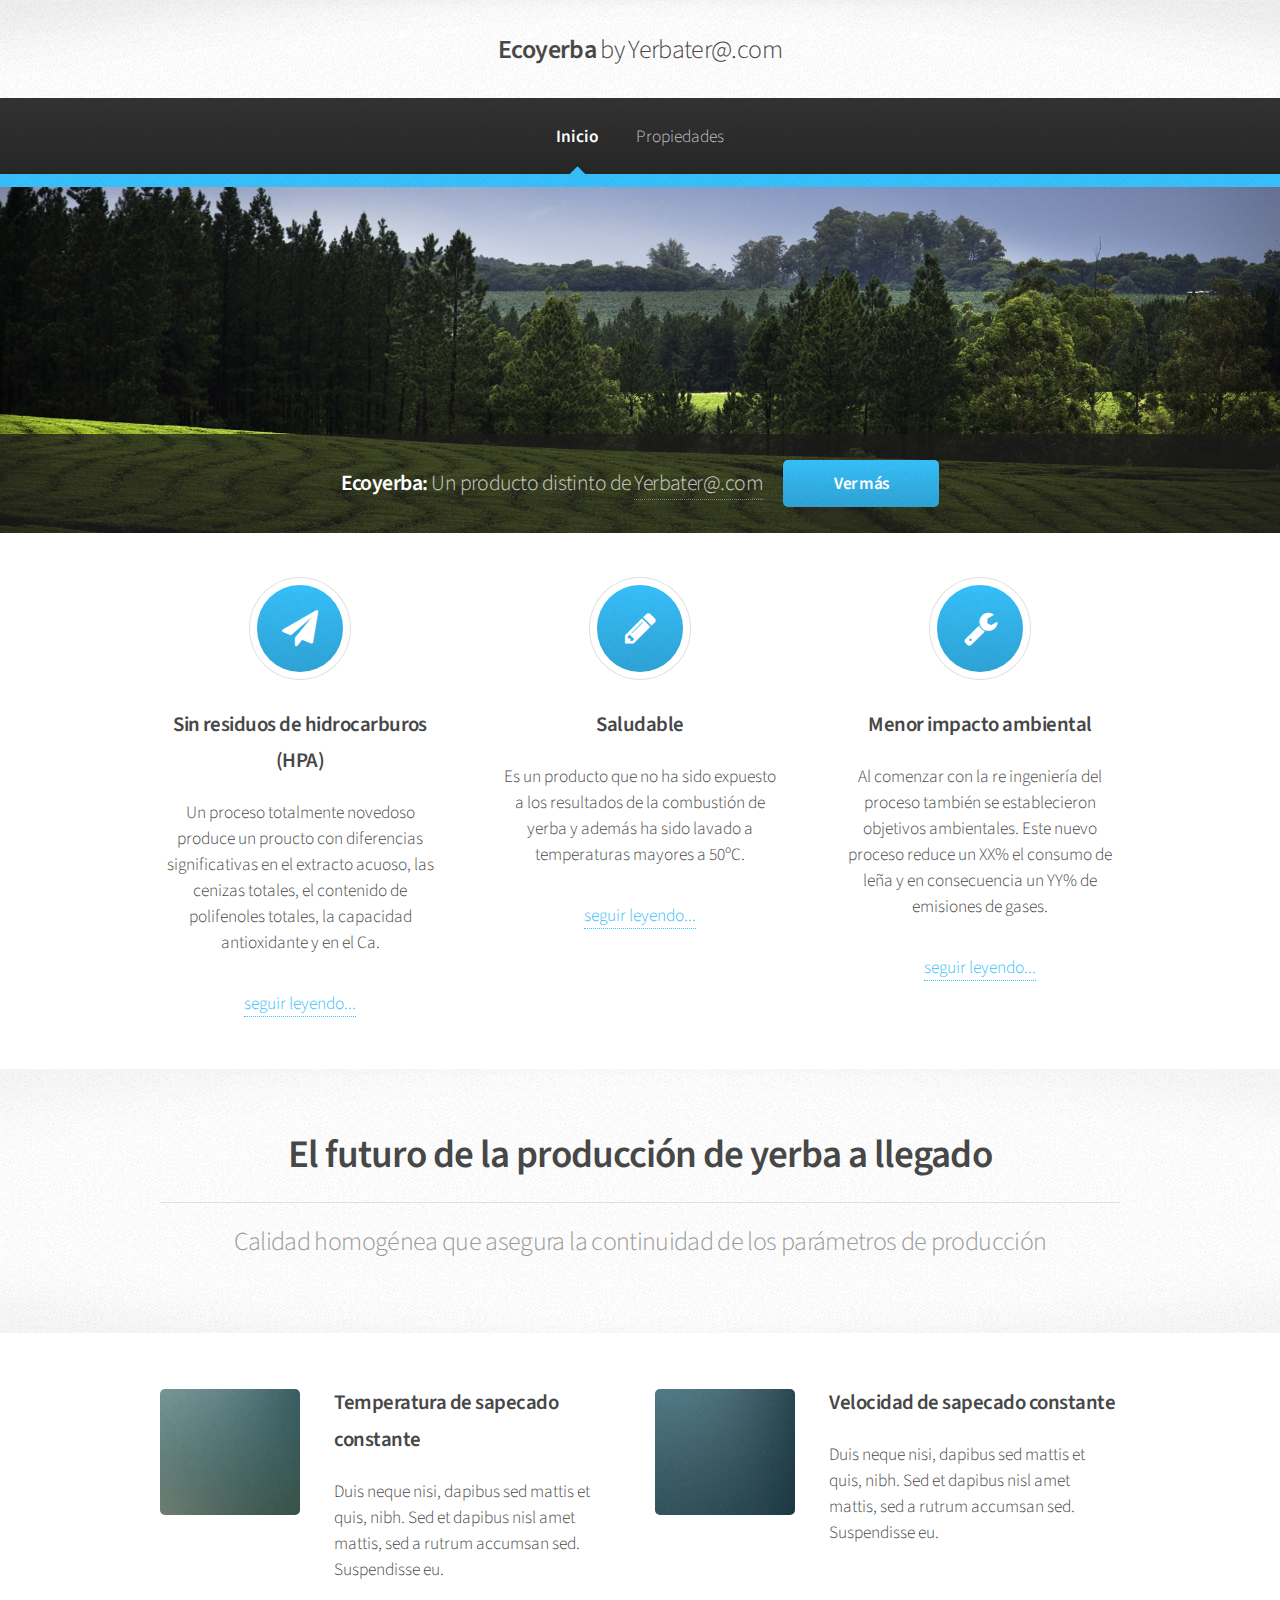
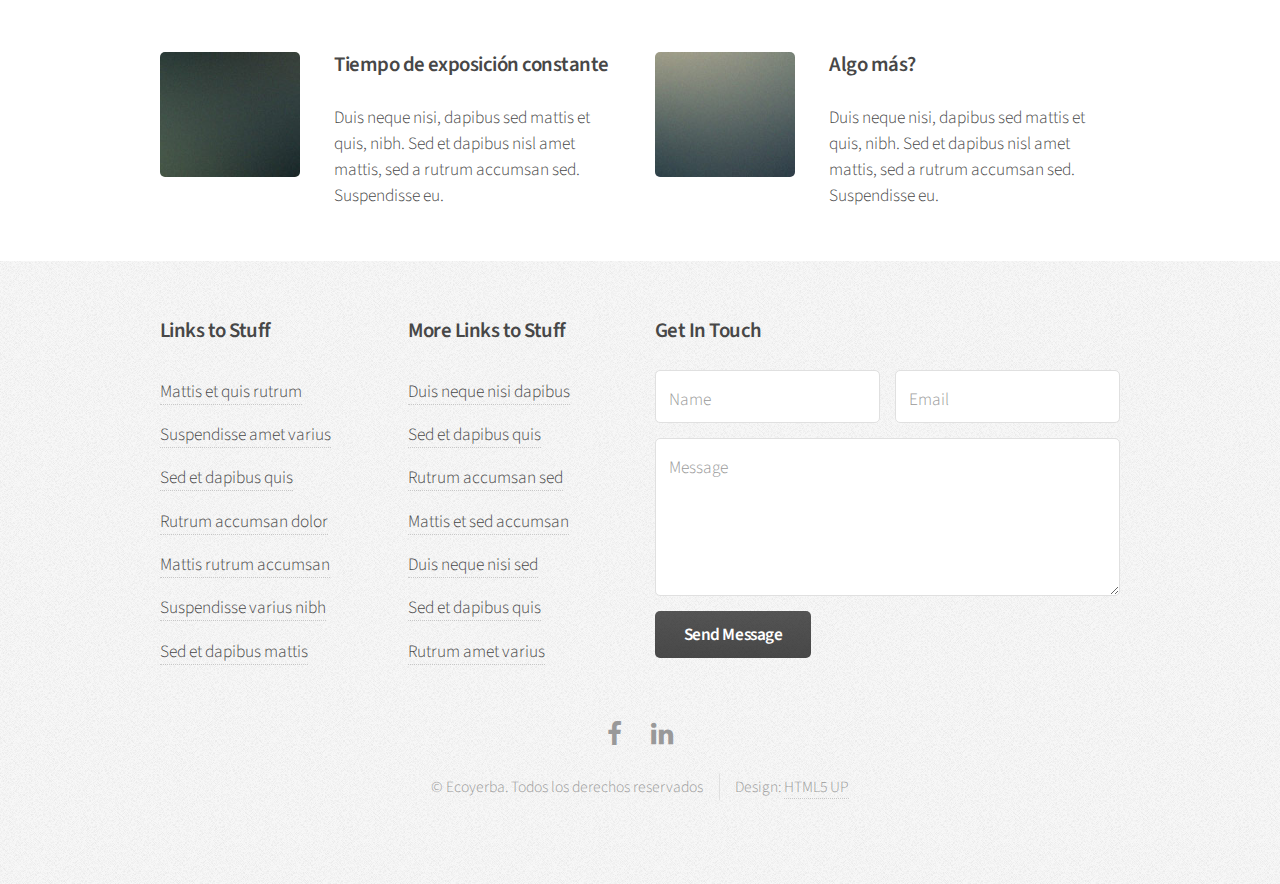
<file: index.html>
<!DOCTYPE HTML>
<!--
	Arcana by HTML5 UP
	html5up.net | @ajlkn
	Free for personal and commercial use under the CCA 3.0 license (html5up.net/license)
-->
<html>
	<head>
		<title>Ecoyerba</title>
		<meta charset="utf-8" />
		<meta name="viewport" content="width=device-width, initial-scale=1" />
		<!--[if lte IE 8]><script src="assets/js/ie/html5shiv.js"></script><![endif]-->
		<link rel="stylesheet" href="assets/css/main.css" />
		<!--[if lte IE 8]><link rel="stylesheet" href="assets/css/ie8.css" /><![endif]-->
		<!--[if lte IE 9]><link rel="stylesheet" href="assets/css/ie9.css" /><![endif]-->
	</head>
	<body>
		<div id="page-wrapper">

			<!-- Header -->
				<div id="header">

					<!-- Logo -->
						<h1><a href="index.html" id="logo">Ecoyerba <em>by Yerbater@.com</em></a></h1>

					<!-- Nav -->
						<nav id="nav">
							<ul>
								<li class="current"><a href="index.html">Inicio</a></li>
								<!--<li>
									<a href="#">Dropdown</a>
									<ul>
										<li><a href="#">Lorem dolor</a></li>
										<li><a href="#">Magna phasellus</a></li>
										<li><a href="#">Etiam sed tempus</a></li>
										<li>
											<a href="#">Submenu</a>
											<ul>
												<li><a href="#">Lorem dolor</a></li>
												<li><a href="#">Phasellus magna</a></li>
												<li><a href="#">Magna phasellus</a></li>
												<li><a href="#">Etiam nisl</a></li>
												<li><a href="#">Veroeros feugiat</a></li>
											</ul>
										</li>
										<li><a href="#">Veroeros feugiat</a></li>
									</ul>
								</li>
								<li><a href="left-sidebar.html">Left Sidebar</a></li>
								<li><a href="right-sidebar.html">Right Sidebar</a></li>
								<li><a href="two-sidebar.html">Two Sidebar</a></li>-->
								<li><a href="propiedades.html">Propiedades</a></li>
								
							</ul>
						</nav>

				</div>

			<!-- Banner -->
				<section id="banner">
					<header>
						<h2>Ecoyerba: <em>Un producto distinto de <a href="#">Yerbater@.com</a></em></h2>
						<a href="#" class="button">Ver más</a>
					</header>
				</section>

			<!-- Highlights -->
				<section class="wrapper style1">
					<div class="container">
						<div class="row 200%">
							<section class="4u 12u(narrower)">
								<div class="box highlight">
									<i class="icon major fa-paper-plane"></i>
									<h3>Sin residuos de hidrocarburos (HPA)</h3>
									<p>Un proceso totalmente novedoso produce un proucto con diferencias significativas en 
										el  extracto  acuoso,  las  cenizas  totales,  el  contenido  de  polifenoles  totales,  la  capacidad 
										antioxidante  y  en  el  Ca. </p>
									<p>
									<a href="propiedades.html#feature1">seguir leyendo...</a>
									</p>
								</div>
							</section>
							<section class="4u 12u(narrower)">
								<div class="box highlight">
									<i class="icon major fa-pencil"></i>
									<h3>Saludable</h3>
									<p>Es un producto que no ha sido expuesto a los resultados de la combustión de yerba y además ha sido lavado a temperaturas mayores a 50ºC.
									</p>
									<p>
									<a href="propiedades.html#feature2">seguir leyendo...</a>
									</p>
								</div>
							</section>
							<section class="4u 12u(narrower)">
								<div class="box highlight">
									<i class="icon major fa-wrench"></i>
									<h3>Menor impacto ambiental</h3>
									<p>Al comenzar con la re ingeniería del proceso también se establecieron objetivos ambientales. 
									Este nuevo proceso reduce un XX% el consumo de leña y en consecuencia un YY% de emisiones de gases.</p>
									<p>
									<a href="propiedades.html#feature3">seguir leyendo...</a>
									</p>
								</div>
							</section>
						</div>
					</div>
				</section>

			<!-- Gigantic Heading -->
				<section class="wrapper style2">
					<div class="container">
						<header class="major">
							<h2>El futuro de la producción de yerba a llegado</h2>
							<p>Calidad homogénea que asegura la continuidad  de los parámetros de producción</p>
						</header>
					</div>
				</section>

			<!-- Posts -->
				<section class="wrapper style1">
					<div class="container">
						<div class="row">
							<section class="6u 12u(narrower)">
								<div class="box post">
									<a href="#" class="image left"><img src="images/pic01.jpg" alt="" /></a>
									<div class="inner">
										<h3>Temperatura de sapecado constante</h3>
										<p>Duis neque nisi, dapibus sed mattis et quis, nibh. Sed et dapibus nisl amet mattis, sed a rutrum accumsan sed. Suspendisse eu.</p>
									</div>
								</div>
							</section>
							<section class="6u 12u(narrower)">
								<div class="box post">
									<a href="#" class="image left"><img src="images/pic02.jpg" alt="" /></a>
									<div class="inner">
										<h3>Velocidad de sapecado constante</h3>
										<p>Duis neque nisi, dapibus sed mattis et quis, nibh. Sed et dapibus nisl amet mattis, sed a rutrum accumsan sed. Suspendisse eu.</p>
									</div>
								</div>
							</section>
						</div>
						<div class="row">
							<section class="6u 12u(narrower)">
								<div class="box post">
									<a href="#" class="image left"><img src="images/pic03.jpg" alt="" /></a>
									<div class="inner">
										<h3>Tiempo de exposición constante</h3>
										<p>Duis neque nisi, dapibus sed mattis et quis, nibh. Sed et dapibus nisl amet mattis, sed a rutrum accumsan sed. Suspendisse eu.</p>
									</div>
								</div>
							</section>
							<section class="6u 12u(narrower)">
								<div class="box post">
									<a href="#" class="image left"><img src="images/pic04.jpg" alt="" /></a>
									<div class="inner">
										<h3>Algo más?</h3>
										<p>Duis neque nisi, dapibus sed mattis et quis, nibh. Sed et dapibus nisl amet mattis, sed a rutrum accumsan sed. Suspendisse eu.</p>
									</div>
								</div>
							</section>
						</div>
					</div>
				</section>

			<!-- CTA -->
				<!-- 
				<section id="cta" class="wrapper style3">
					<div class="container">
						<header>
							<h2>Are you ready to continue your quest?</h2>
							<a href="#" class="button">Insert Coin</a>
						</header>
					</div>
				</section>
				-->

			<!-- Footer -->
				<div id="footer">
					<div class="container">
						<div class="row">
							<section class="3u 6u(narrower) 12u$(mobilep)">
								<h3>Links to Stuff</h3>
								<ul class="links">
									<li><a href="#">Mattis et quis rutrum</a></li>
									<li><a href="#">Suspendisse amet varius</a></li>
									<li><a href="#">Sed et dapibus quis</a></li>
									<li><a href="#">Rutrum accumsan dolor</a></li>
									<li><a href="#">Mattis rutrum accumsan</a></li>
									<li><a href="#">Suspendisse varius nibh</a></li>
									<li><a href="#">Sed et dapibus mattis</a></li>
								</ul>
							</section>
							<section class="3u 6u$(narrower) 12u$(mobilep)">
								<h3>More Links to Stuff</h3>
								<ul class="links">
									<li><a href="#">Duis neque nisi dapibus</a></li>
									<li><a href="#">Sed et dapibus quis</a></li>
									<li><a href="#">Rutrum accumsan sed</a></li>
									<li><a href="#">Mattis et sed accumsan</a></li>
									<li><a href="#">Duis neque nisi sed</a></li>
									<li><a href="#">Sed et dapibus quis</a></li>
									<li><a href="#">Rutrum amet varius</a></li>
								</ul>
							</section>
							<section class="6u 12u(narrower)">
								<h3>Get In Touch</h3>
								<form>
									<div class="row 50%">
										<div class="6u 12u(mobilep)">
											<input type="text" name="name" id="name" placeholder="Name" />
										</div>
										<div class="6u 12u(mobilep)">
											<input type="email" name="email" id="email" placeholder="Email" />
										</div>
									</div>
									<div class="row 50%">
										<div class="12u">
											<textarea name="message" id="message" placeholder="Message" rows="5"></textarea>
										</div>
									</div>
									<div class="row 50%">
										<div class="12u">
											<ul class="actions">
												<li><input type="submit" class="button alt" value="Send Message" /></li>
											</ul>
										</div>
									</div>
								</form>
							</section>
						</div>
					</div>

					<!-- Icons -->
						<ul class="icons">
							<!--<li><a href="#" class="icon fa-twitter"><span class="label">Twitter</span></a></li>-->
							<li><a href="#" class="icon fa-facebook"><span class="label">Facebook</span></a></li>
							<!--<li><a href="#" class="icon fa-github"><span class="label">GitHub</span></a></li>-->
							<li><a href="#" class="icon fa-linkedin"><span class="label">LinkedIn</span></a></li>
							<!--<li><a href="#" class="icon fa-google-plus"><span class="label">Google+</span></a></li>-->
						</ul>

					<!-- Copyright -->
						<div class="copyright">
							<ul class="menu">
								<li>&copy; Ecoyerba. Todos los derechos reservados</li><li>Design: <a href="http://html5up.net">HTML5 UP</a></li>
							</ul>
						</div>

				</div>

		</div>

		<!-- Scripts -->
			<script src="assets/js/jquery.min.js"></script>
			<script src="assets/js/jquery.dropotron.min.js"></script>
			<script src="assets/js/skel.min.js"></script>
			<script src="assets/js/util.js"></script>
			<!--[if lte IE 8]><script src="assets/js/ie/respond.min.js"></script><![endif]-->
			<script src="assets/js/main.js"></script>

	</body>
</html>
</file>
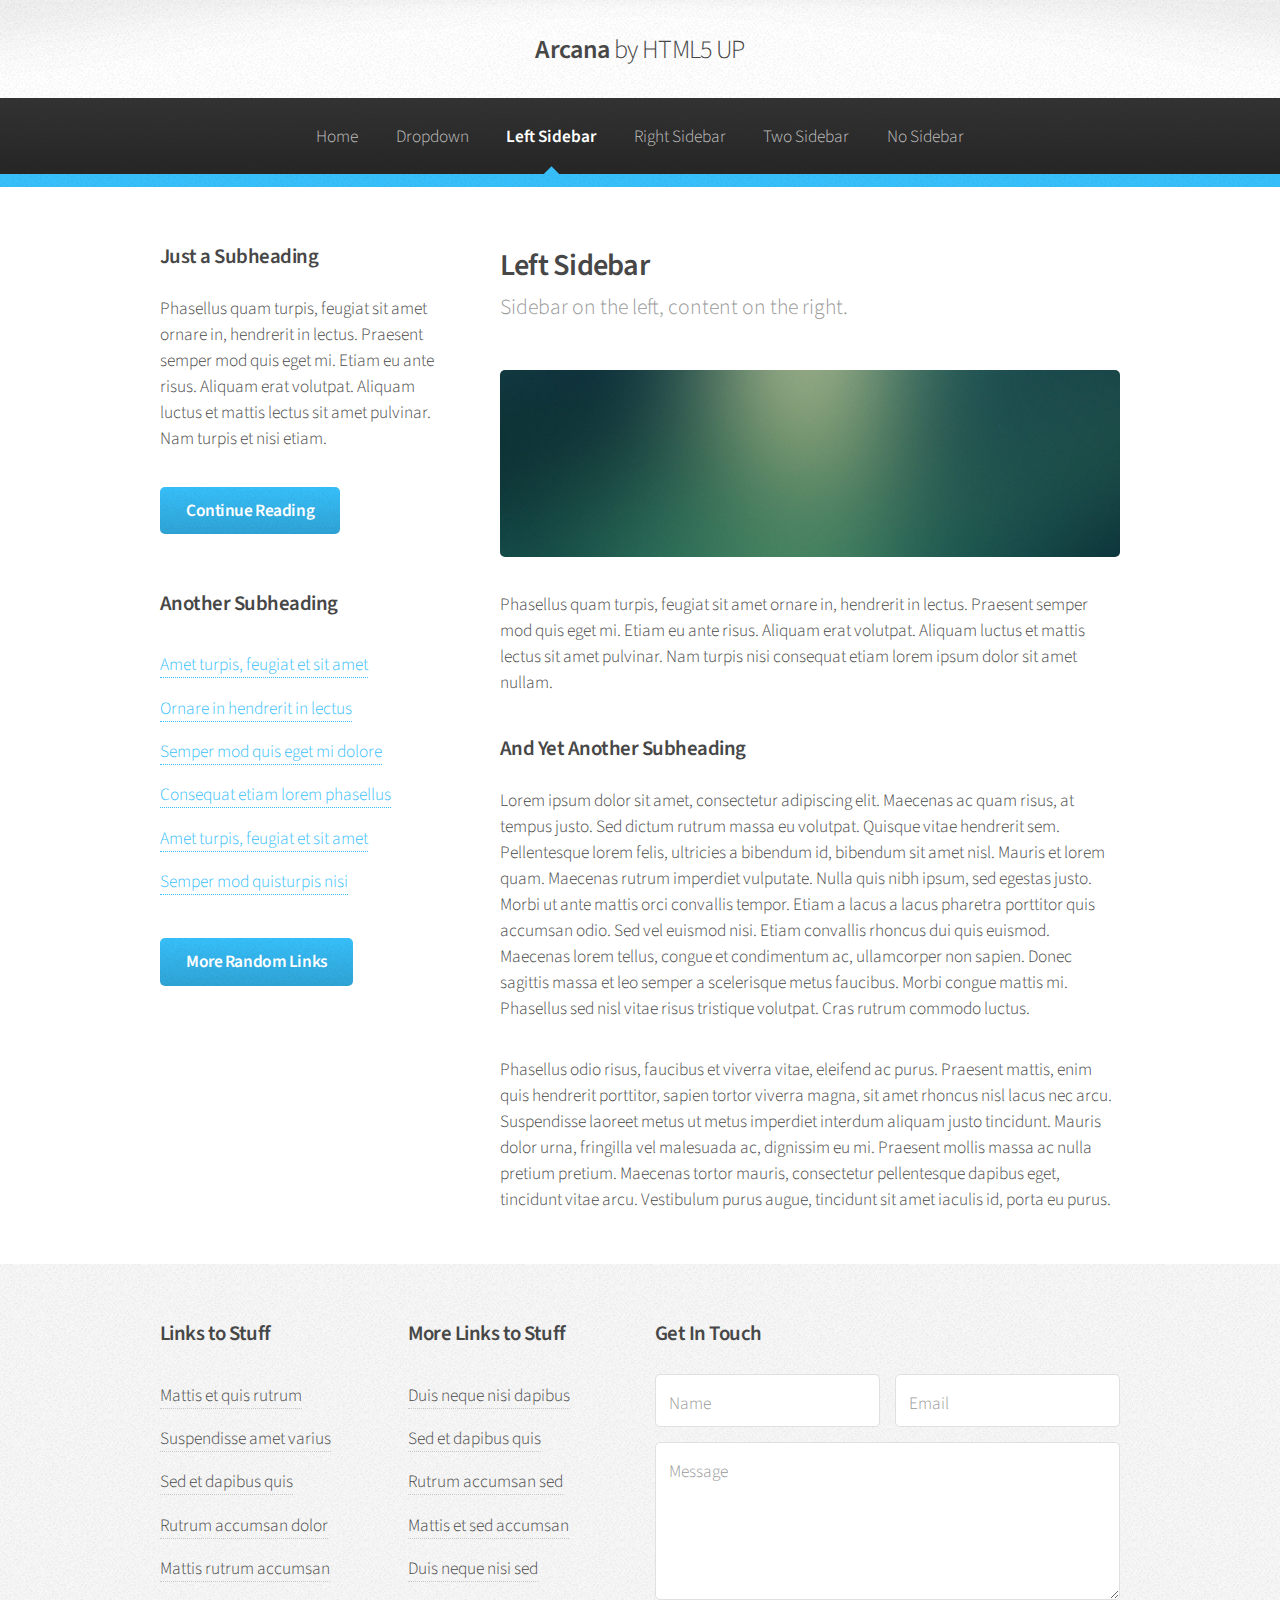
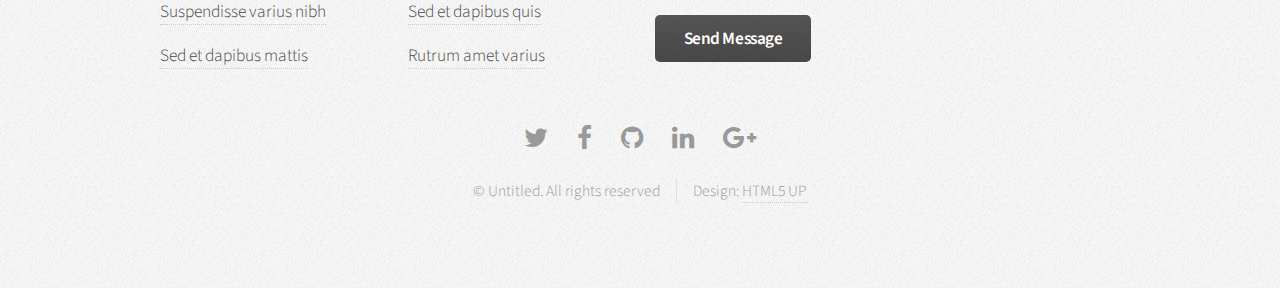
<file: left-sidebar.html>
<!DOCTYPE HTML>
<!--
	Arcana by HTML5 UP
	html5up.net | @ajlkn
	Free for personal and commercial use under the CCA 3.0 license (html5up.net/license)
-->
<html>
	<head>
		<title>Left Sidebar - Arcana by HTML5 UP</title>
		<meta charset="utf-8" />
		<meta name="viewport" content="width=device-width, initial-scale=1" />
		<!--[if lte IE 8]><script src="assets/js/ie/html5shiv.js"></script><![endif]-->
		<link rel="stylesheet" href="assets/css/main.css" />
		<!--[if lte IE 8]><link rel="stylesheet" href="assets/css/ie8.css" /><![endif]-->
		<!--[if lte IE 9]><link rel="stylesheet" href="assets/css/ie9.css" /><![endif]-->
	</head>
	<body>
		<div id="page-wrapper">

			<!-- Header -->
				<div id="header">

					<!-- Logo -->
						<h1><a href="index.html" id="logo">Arcana <em>by HTML5 UP</em></a></h1>

					<!-- Nav -->
						<nav id="nav">
							<ul>
								<li><a href="index.html">Home</a></li>
								<li>
									<a href="#">Dropdown</a>
									<ul>
										<li><a href="#">Lorem dolor</a></li>
										<li><a href="#">Magna phasellus</a></li>
										<li><a href="#">Etiam sed tempus</a></li>
										<li>
											<a href="#">Submenu</a>
											<ul>
												<li><a href="#">Lorem dolor</a></li>
												<li><a href="#">Phasellus magna</a></li>
												<li><a href="#">Magna phasellus</a></li>
												<li><a href="#">Etiam nisl</a></li>
												<li><a href="#">Veroeros feugiat</a></li>
											</ul>
										</li>
										<li><a href="#">Veroeros feugiat</a></li>
									</ul>
								</li>
								<li class="current"><a href="left-sidebar.html">Left Sidebar</a></li>
								<li><a href="right-sidebar.html">Right Sidebar</a></li>
								<li><a href="two-sidebar.html">Two Sidebar</a></li>
								<li><a href="no-sidebar.html">No Sidebar</a></li>
							</ul>
						</nav>

				</div>

			<!-- Main -->
				<section class="wrapper style1">
					<div class="container">
						<div class="row 200%">
							<div class="4u 12u(narrower)">
								<div id="sidebar">

									<!-- Sidebar -->

										<section>
											<h3>Just a Subheading</h3>
											<p>Phasellus quam turpis, feugiat sit amet ornare in, hendrerit in lectus.
											Praesent semper mod quis eget mi. Etiam eu ante risus. Aliquam erat volutpat.
											Aliquam luctus et mattis lectus sit amet pulvinar. Nam turpis et nisi etiam.</p>
											<footer>
												<a href="#" class="button">Continue Reading</a>
											</footer>
										</section>

										<section>
											<h3>Another Subheading</h3>
											<ul class="links">
												<li><a href="#">Amet turpis, feugiat et sit amet</a></li>
												<li><a href="#">Ornare in hendrerit in lectus</a></li>
												<li><a href="#">Semper mod quis eget mi dolore</a></li>
												<li><a href="#">Consequat etiam lorem phasellus</a></li>
												<li><a href="#">Amet turpis, feugiat et sit amet</a></li>
												<li><a href="#">Semper mod quisturpis nisi</a></li>
											</ul>
											<footer>
												<a href="#" class="button">More Random Links</a>
											</footer>
										</section>

								</div>
							</div>
							<div class="8u  12u(narrower) important(narrower)">
								<div id="content">

									<!-- Content -->

										<article>
											<header>
												<h2>Left Sidebar</h2>
												<p>Sidebar on the left, content on the right.</p>
											</header>

											<span class="image featured"><img src="images/banner.jpg" alt="" /></span>

											<p>Phasellus quam turpis, feugiat sit amet ornare in, hendrerit in lectus.
											Praesent semper mod quis eget mi. Etiam eu ante risus. Aliquam erat volutpat.
											Aliquam luctus et mattis lectus sit amet pulvinar. Nam turpis nisi
											consequat etiam lorem ipsum dolor sit amet nullam.</p>

											<h3>And Yet Another Subheading</h3>
											<p>Lorem ipsum dolor sit amet, consectetur adipiscing elit. Maecenas ac quam risus, at tempus
											justo. Sed dictum rutrum massa eu volutpat. Quisque vitae hendrerit sem. Pellentesque lorem felis,
											ultricies a bibendum id, bibendum sit amet nisl. Mauris et lorem quam. Maecenas rutrum imperdiet
											vulputate. Nulla quis nibh ipsum, sed egestas justo. Morbi ut ante mattis orci convallis tempor.
											Etiam a lacus a lacus pharetra porttitor quis accumsan odio. Sed vel euismod nisi. Etiam convallis
											rhoncus dui quis euismod. Maecenas lorem tellus, congue et condimentum ac, ullamcorper non sapien.
											Donec sagittis massa et leo semper a scelerisque metus faucibus. Morbi congue mattis mi.
											Phasellus sed nisl vitae risus tristique volutpat. Cras rutrum commodo luctus.</p>

											<p>Phasellus odio risus, faucibus et viverra vitae, eleifend ac purus. Praesent mattis, enim
											quis hendrerit porttitor, sapien tortor viverra magna, sit amet rhoncus nisl lacus nec arcu.
											Suspendisse laoreet metus ut metus imperdiet interdum aliquam justo tincidunt. Mauris dolor urna,
											fringilla vel malesuada ac, dignissim eu mi. Praesent mollis massa ac nulla pretium pretium.
											Maecenas tortor mauris, consectetur pellentesque dapibus eget, tincidunt vitae arcu.
											Vestibulum purus augue, tincidunt sit amet iaculis id, porta eu purus.</p>
										</article>

								</div>
							</div>
						</div>
					</div>
				</section>

			<!-- Footer -->
				<div id="footer">
					<div class="container">
						<div class="row">
							<section class="3u 6u(narrower) 12u$(mobilep)">
								<h3>Links to Stuff</h3>
								<ul class="links">
									<li><a href="#">Mattis et quis rutrum</a></li>
									<li><a href="#">Suspendisse amet varius</a></li>
									<li><a href="#">Sed et dapibus quis</a></li>
									<li><a href="#">Rutrum accumsan dolor</a></li>
									<li><a href="#">Mattis rutrum accumsan</a></li>
									<li><a href="#">Suspendisse varius nibh</a></li>
									<li><a href="#">Sed et dapibus mattis</a></li>
								</ul>
							</section>
							<section class="3u 6u$(narrower) 12u$(mobilep)">
								<h3>More Links to Stuff</h3>
								<ul class="links">
									<li><a href="#">Duis neque nisi dapibus</a></li>
									<li><a href="#">Sed et dapibus quis</a></li>
									<li><a href="#">Rutrum accumsan sed</a></li>
									<li><a href="#">Mattis et sed accumsan</a></li>
									<li><a href="#">Duis neque nisi sed</a></li>
									<li><a href="#">Sed et dapibus quis</a></li>
									<li><a href="#">Rutrum amet varius</a></li>
								</ul>
							</section>
							<section class="6u 12u(narrower)">
								<h3>Get In Touch</h3>
								<form>
									<div class="row 50%">
										<div class="6u 12u(mobilep)">
											<input type="text" name="name" id="name" placeholder="Name" />
										</div>
										<div class="6u 12u(mobilep)">
											<input type="email" name="email" id="email" placeholder="Email" />
										</div>
									</div>
									<div class="row 50%">
										<div class="12u">
											<textarea name="message" id="message" placeholder="Message" rows="5"></textarea>
										</div>
									</div>
									<div class="row 50%">
										<div class="12u">
											<ul class="actions">
												<li><input type="submit" class="button alt" value="Send Message" /></li>
											</ul>
										</div>
									</div>
								</form>
							</section>
						</div>
					</div>

					<!-- Icons -->
						<ul class="icons">
							<li><a href="#" class="icon fa-twitter"><span class="label">Twitter</span></a></li>
							<li><a href="#" class="icon fa-facebook"><span class="label">Facebook</span></a></li>
							<li><a href="#" class="icon fa-github"><span class="label">GitHub</span></a></li>
							<li><a href="#" class="icon fa-linkedin"><span class="label">LinkedIn</span></a></li>
							<li><a href="#" class="icon fa-google-plus"><span class="label">Google+</span></a></li>
						</ul>

					<!-- Copyright -->
						<div class="copyright">
							<ul class="menu">
								<li>&copy; Untitled. All rights reserved</li><li>Design: <a href="http://html5up.net">HTML5 UP</a></li>
							</ul>
						</div>

				</div>

		</div>

		<!-- Scripts -->
			<script src="assets/js/jquery.min.js"></script>
			<script src="assets/js/jquery.dropotron.min.js"></script>
			<script src="assets/js/skel.min.js"></script>
			<script src="assets/js/util.js"></script>
			<!--[if lte IE 8]><script src="assets/js/ie/respond.min.js"></script><![endif]-->
			<script src="assets/js/main.js"></script>

	</body>
</html>
</file>
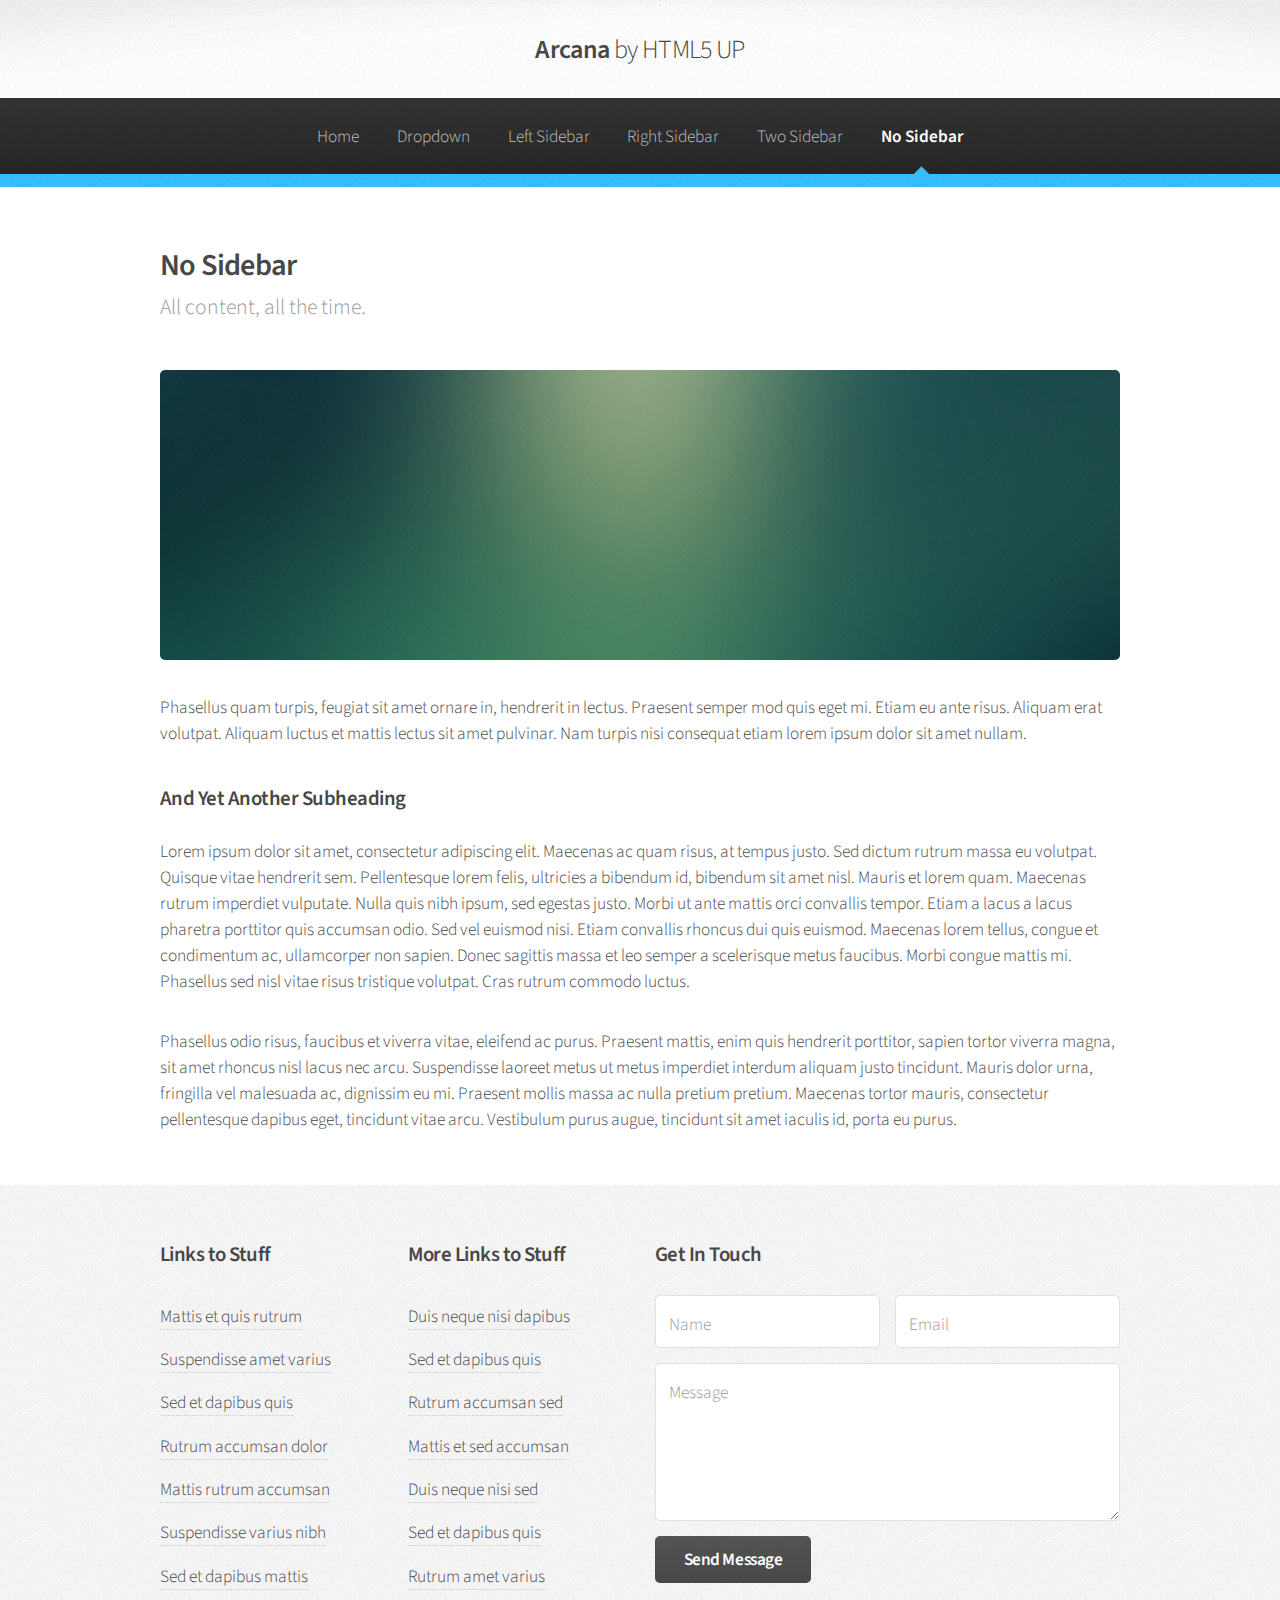
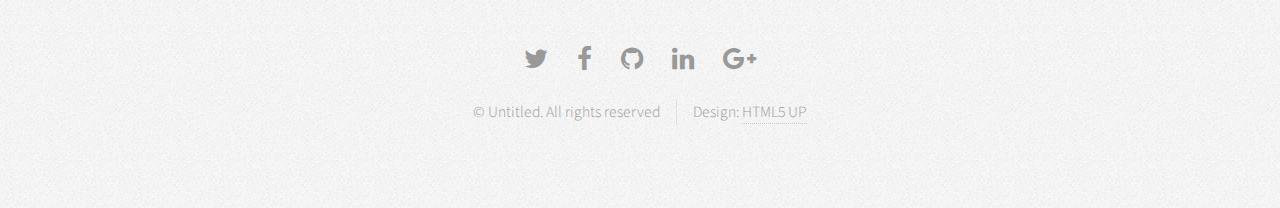
<file: no-sidebar.html>
<!DOCTYPE HTML>
<!--
	Arcana by HTML5 UP
	html5up.net | @ajlkn
	Free for personal and commercial use under the CCA 3.0 license (html5up.net/license)
-->
<html>
	<head>
		<title>No Sidebar - Arcana by HTML5 UP</title>
		<meta charset="utf-8" />
		<meta name="viewport" content="width=device-width, initial-scale=1" />
		<!--[if lte IE 8]><script src="assets/js/ie/html5shiv.js"></script><![endif]-->
		<link rel="stylesheet" href="assets/css/main.css" />
		<!--[if lte IE 8]><link rel="stylesheet" href="assets/css/ie8.css" /><![endif]-->
		<!--[if lte IE 9]><link rel="stylesheet" href="assets/css/ie9.css" /><![endif]-->
	</head>
	<body>
		<div id="page-wrapper">

			<!-- Header -->
				<div id="header">

					<!-- Logo -->
						<h1><a href="index.html" id="logo">Arcana <em>by HTML5 UP</em></a></h1>

					<!-- Nav -->
						<nav id="nav">
							<ul>
								<li><a href="index.html">Home</a></li>
								<li>
									<a href="#">Dropdown</a>
									<ul>
										<li><a href="#">Lorem dolor</a></li>
										<li><a href="#">Magna phasellus</a></li>
										<li><a href="#">Etiam sed tempus</a></li>
										<li>
											<a href="#">Submenu</a>
											<ul>
												<li><a href="#">Lorem dolor</a></li>
												<li><a href="#">Phasellus magna</a></li>
												<li><a href="#">Magna phasellus</a></li>
												<li><a href="#">Etiam nisl</a></li>
												<li><a href="#">Veroeros feugiat</a></li>
											</ul>
										</li>
										<li><a href="#">Veroeros feugiat</a></li>
									</ul>
								</li>
								<li><a href="left-sidebar.html">Left Sidebar</a></li>
								<li><a href="right-sidebar.html">Right Sidebar</a></li>
								<li><a href="two-sidebar.html">Two Sidebar</a></li>
								<li class="current"><a href="no-sidebar.html">No Sidebar</a></li>
							</ul>
						</nav>

				</div>

			<!-- Main -->
				<section class="wrapper style1">
					<div class="container">
						<div id="content">

							<!-- Content -->

								<article>
									<header>
										<h2>No Sidebar</h2>
										<p>All content, all the time.</p>
									</header>

									<span class="image featured"><img src="images/banner.jpg" alt="" /></span>

									<p>Phasellus quam turpis, feugiat sit amet ornare in, hendrerit in lectus.
									Praesent semper mod quis eget mi. Etiam eu ante risus. Aliquam erat volutpat.
									Aliquam luctus et mattis lectus sit amet pulvinar. Nam turpis nisi
									consequat etiam lorem ipsum dolor sit amet nullam.</p>

									<h3>And Yet Another Subheading</h3>
									<p>Lorem ipsum dolor sit amet, consectetur adipiscing elit. Maecenas ac quam risus, at tempus
									justo. Sed dictum rutrum massa eu volutpat. Quisque vitae hendrerit sem. Pellentesque lorem felis,
									ultricies a bibendum id, bibendum sit amet nisl. Mauris et lorem quam. Maecenas rutrum imperdiet
									vulputate. Nulla quis nibh ipsum, sed egestas justo. Morbi ut ante mattis orci convallis tempor.
									Etiam a lacus a lacus pharetra porttitor quis accumsan odio. Sed vel euismod nisi. Etiam convallis
									rhoncus dui quis euismod. Maecenas lorem tellus, congue et condimentum ac, ullamcorper non sapien.
									Donec sagittis massa et leo semper a scelerisque metus faucibus. Morbi congue mattis mi.
									Phasellus sed nisl vitae risus tristique volutpat. Cras rutrum commodo luctus.</p>

									<p>Phasellus odio risus, faucibus et viverra vitae, eleifend ac purus. Praesent mattis, enim
									quis hendrerit porttitor, sapien tortor viverra magna, sit amet rhoncus nisl lacus nec arcu.
									Suspendisse laoreet metus ut metus imperdiet interdum aliquam justo tincidunt. Mauris dolor urna,
									fringilla vel malesuada ac, dignissim eu mi. Praesent mollis massa ac nulla pretium pretium.
									Maecenas tortor mauris, consectetur pellentesque dapibus eget, tincidunt vitae arcu.
									Vestibulum purus augue, tincidunt sit amet iaculis id, porta eu purus.</p>
								</article>

						</div>
					</div>
				</section>

			<!-- Footer -->
				<div id="footer">
					<div class="container">
						<div class="row">
							<section class="3u 6u(narrower) 12u$(mobilep)">
								<h3>Links to Stuff</h3>
								<ul class="links">
									<li><a href="#">Mattis et quis rutrum</a></li>
									<li><a href="#">Suspendisse amet varius</a></li>
									<li><a href="#">Sed et dapibus quis</a></li>
									<li><a href="#">Rutrum accumsan dolor</a></li>
									<li><a href="#">Mattis rutrum accumsan</a></li>
									<li><a href="#">Suspendisse varius nibh</a></li>
									<li><a href="#">Sed et dapibus mattis</a></li>
								</ul>
							</section>
							<section class="3u 6u$(narrower) 12u$(mobilep)">
								<h3>More Links to Stuff</h3>
								<ul class="links">
									<li><a href="#">Duis neque nisi dapibus</a></li>
									<li><a href="#">Sed et dapibus quis</a></li>
									<li><a href="#">Rutrum accumsan sed</a></li>
									<li><a href="#">Mattis et sed accumsan</a></li>
									<li><a href="#">Duis neque nisi sed</a></li>
									<li><a href="#">Sed et dapibus quis</a></li>
									<li><a href="#">Rutrum amet varius</a></li>
								</ul>
							</section>
							<section class="6u 12u(narrower)">
								<h3>Get In Touch</h3>
								<form>
									<div class="row 50%">
										<div class="6u 12u(mobilep)">
											<input type="text" name="name" id="name" placeholder="Name" />
										</div>
										<div class="6u 12u(mobilep)">
											<input type="email" name="email" id="email" placeholder="Email" />
										</div>
									</div>
									<div class="row 50%">
										<div class="12u">
											<textarea name="message" id="message" placeholder="Message" rows="5"></textarea>
										</div>
									</div>
									<div class="row 50%">
										<div class="12u">
											<ul class="actions">
												<li><input type="submit" class="button alt" value="Send Message" /></li>
											</ul>
										</div>
									</div>
								</form>
							</section>
						</div>
					</div>

					<!-- Icons -->
						<ul class="icons">
							<li><a href="#" class="icon fa-twitter"><span class="label">Twitter</span></a></li>
							<li><a href="#" class="icon fa-facebook"><span class="label">Facebook</span></a></li>
							<li><a href="#" class="icon fa-github"><span class="label">GitHub</span></a></li>
							<li><a href="#" class="icon fa-linkedin"><span class="label">LinkedIn</span></a></li>
							<li><a href="#" class="icon fa-google-plus"><span class="label">Google+</span></a></li>
						</ul>

					<!-- Copyright -->
						<div class="copyright">
							<ul class="menu">
								<li>&copy; Untitled. All rights reserved</li><li>Design: <a href="http://html5up.net">HTML5 UP</a></li>
							</ul>
						</div>

				</div>

		</div>

		<!-- Scripts -->
			<script src="assets/js/jquery.min.js"></script>
			<script src="assets/js/jquery.dropotron.min.js"></script>
			<script src="assets/js/skel.min.js"></script>
			<script src="assets/js/util.js"></script>
			<!--[if lte IE 8]><script src="assets/js/ie/respond.min.js"></script><![endif]-->
			<script src="assets/js/main.js"></script>

	</body>
</html>
</file>
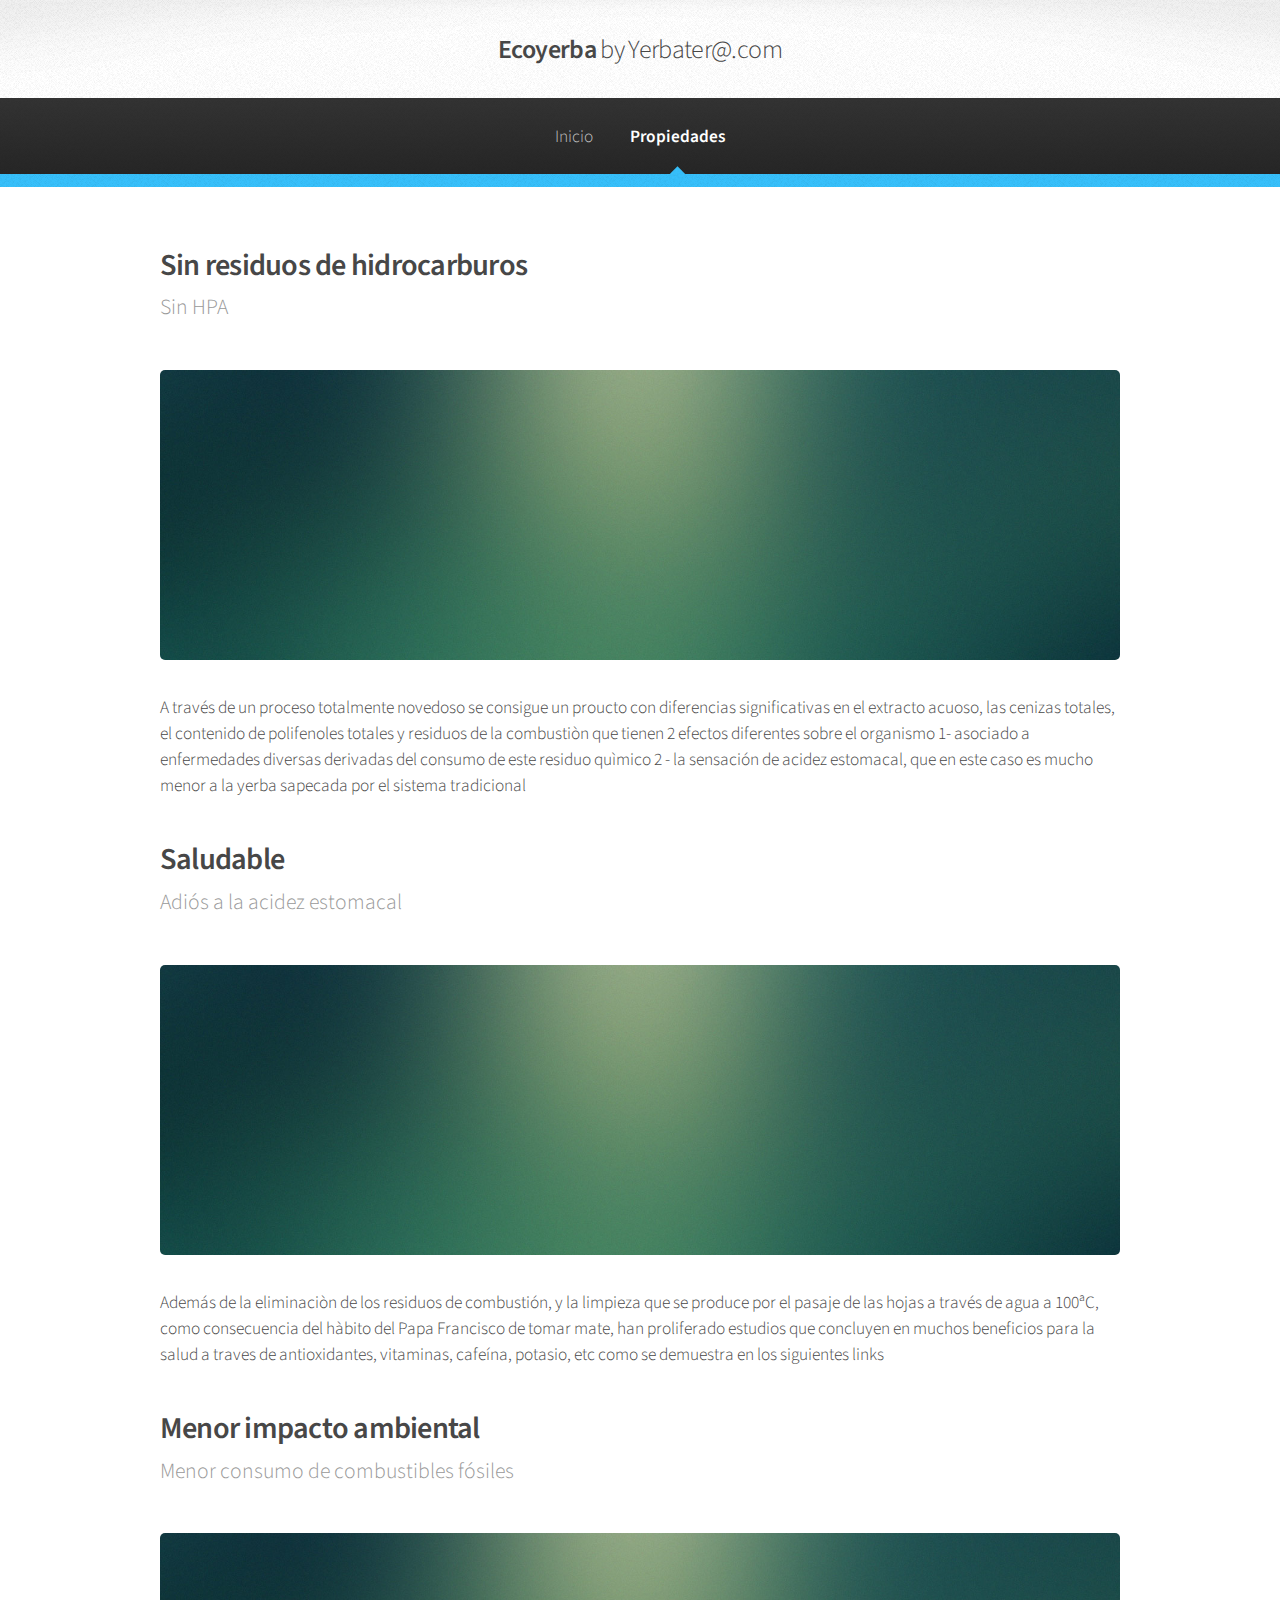
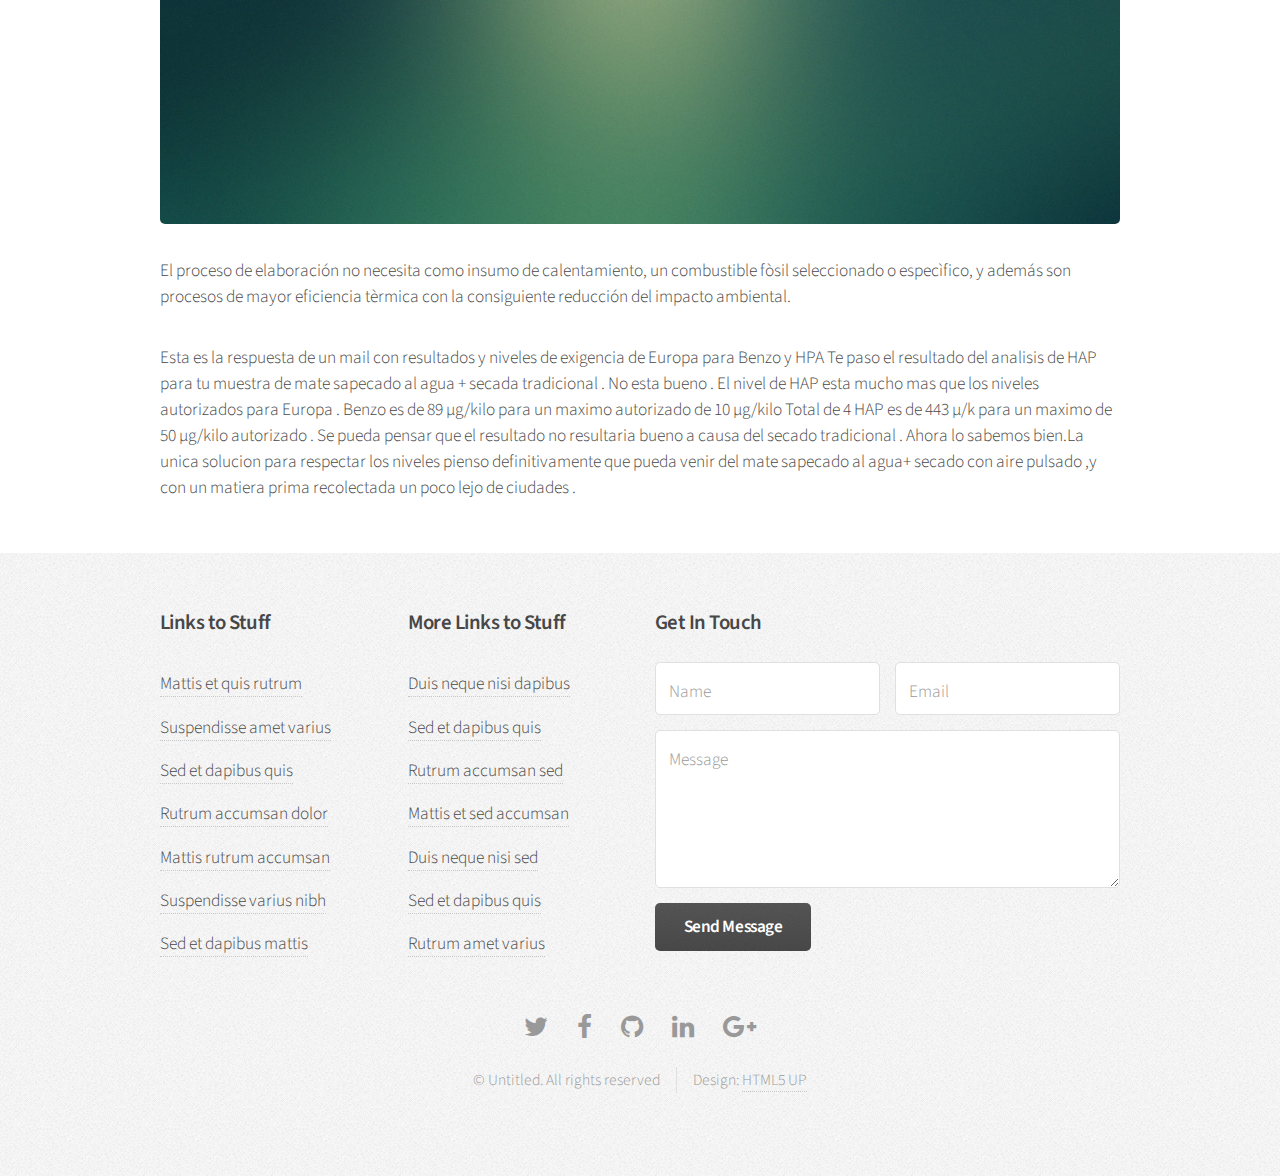
<file: propiedades.html>
<!DOCTYPE HTML>
<!--
	Arcana by HTML5 UP
	html5up.net | @ajlkn
	Free for personal and commercial use under the CCA 3.0 license (html5up.net/license)
-->
<html>
	<head>
		<title>Ecoyerba</title>
		<meta charset="utf-8" />
		<meta name="viewport" content="width=device-width, initial-scale=1" />
		<!--[if lte IE 8]><script src="assets/js/ie/html5shiv.js"></script><![endif]-->
		<link rel="stylesheet" href="assets/css/main.css" />
		<!--[if lte IE 8]><link rel="stylesheet" href="assets/css/ie8.css" /><![endif]-->
		<!--[if lte IE 9]><link rel="stylesheet" href="assets/css/ie9.css" /><![endif]-->
	</head>
	<body>
		<div id="page-wrapper">

			<!-- Header -->
				<div id="header">

					<!-- Logo -->
						<h1><a href="index.html" id="logo">Ecoyerba <em>by Yerbater@.com</em></a></h1>

					<!-- Nav -->
						<nav id="nav">
							<ul>
								<li><a href="index.html">Inicio</a></li>
								<!-- <li>
									<a href="#">Dropdown</a>
									<ul>
										<li><a href="#">Lorem dolor</a></li>
										<li><a href="#">Magna phasellus</a></li>
										<li><a href="#">Etiam sed tempus</a></li>
										<li>
											<a href="#">Submenu</a>
											<ul>
												<li><a href="#">Lorem dolor</a></li>
												<li><a href="#">Phasellus magna</a></li>
												<li><a href="#">Magna phasellus</a></li>
												<li><a href="#">Etiam nisl</a></li>
												<li><a href="#">Veroeros feugiat</a></li>
											</ul>
										</li>
										<li><a href="#">Veroeros feugiat</a></li>
									</ul>
								</li>
								<li><a href="left-sidebar.html">Left Sidebar</a></li>
								<li><a href="right-sidebar.html">Right Sidebar</a></li>
								<li><a href="two-sidebar.html">Two Sidebar</a></li> -->
								<li class="current"><a href="propiedades.html">Propiedades</a></li>
							</ul>
						</nav>

				</div>

			<!-- Main -->
				<section class="wrapper style1">
					<div class="container">
						<div id="content">

							<!-- Content -->

								<article id="feature1">
									<header>
										<h2>Sin residuos de hidrocarburos</h2>
										<p>Sin HPA</p>
									</header>

									<span class="image featured"><img src="images/banner.jpg" alt="" /></span>

									<p>A través de un proceso totalmente novedoso  se consigue un proucto con diferencias 
									significativas en el extracto acuoso, las cenizas totales, el contenido de polifenoles 
									totales y residuos de la combustiòn que tienen 2 efectos diferentes sobre el organismo
									1- asociado a enfermedades diversas derivadas del consumo de este residuo quìmico
									2 - la sensación de acidez  estomacal, que en este caso es mucho menor a la yerba sapecada 
									por el sistema tradicional</p>

									<!-- <h3>And Yet Another Subheading</h3>
									<p>Lorem ipsum dolor sit amet, consectetur adipiscing elit. Maecenas ac quam risus, at tempus
									justo. Sed dictum rutrum massa eu volutpat. Quisque vitae hendrerit sem. Pellentesque lorem felis,
									ultricies a bibendum id, bibendum sit amet nisl. Mauris et lorem quam. Maecenas rutrum imperdiet
									vulputate. Nulla quis nibh ipsum, sed egestas justo. Morbi ut ante mattis orci convallis tempor.
									Etiam a lacus a lacus pharetra porttitor quis accumsan odio. Sed vel euismod nisi. Etiam convallis
									rhoncus dui quis euismod. Maecenas lorem tellus, congue et condimentum ac, ullamcorper non sapien.
									Donec sagittis massa et leo semper a scelerisque metus faucibus. Morbi congue mattis mi.
									Phasellus sed nisl vitae risus tristique volutpat. Cras rutrum commodo luctus.</p> -->
								</article>
								<article id="feature2">
									<header>
										<h2>Saludable</h2>
										<p>Adiós a la acidez estomacal</p>
									</header>

									<span class="image featured"><img src="images/banner.jpg" alt="" /></span>

									<p>Además de la eliminaciòn de los residuos de combustión, y la limpieza que se produce por el 
									pasaje de las hojas a través de agua a 100ªC, como consecuencia del hàbito del Papa Francisco 
									de tomar mate, han proliferado estudios que concluyen en muchos beneficios para la salud a 
									traves de antioxidantes, vitaminas, cafeína, potasio, etc como se demuestra en los siguientes links</p>
								</article>
								<article id="feature3">
									<header>
										<h2>Menor impacto ambiental</h2>
										<p>Menor consumo de combustibles fósiles</p>
									</header>

									<span class="image featured"><img src="images/banner.jpg" alt="" /></span>

									<p>El proceso de elaboración no necesita como insumo de calentamiento, un combustible fòsil 
									seleccionado o especìfico, y además son procesos de mayor eficiencia tèrmica con la consiguiente 
									reducción del impacto ambiental.
									</p>
									<p> Esta es la respuesta de un mail con resultados y niveles de exigencia de Europa para Benzo y HPA
									Te paso el resultado del analisis de HAP para tu muestra de mate sapecado al agua + secada tradicional .
									No esta bueno . El nivel de HAP esta mucho mas que los niveles autorizados para Europa .
									Benzo es de 89 µg/kilo para un maximo autorizado de 10 µg/kilo
									Total de 4 HAP es de 443 µ/k para un maximo de 50 µg/kilo autorizado .
									Se pueda pensar que el resultado no resultaria bueno a causa del secado tradicional . 
									Ahora lo sabemos bien.La unica solucion para respectar los niveles pienso definitivamente 
									que pueda venir del mate sapecado al agua+ secado con aire pulsado ,y con un matiera prima
									recolectada un poco lejo de ciudades .</p>
								</article>
						</div>
					</div>
				</section>

			<!-- Footer -->
				<div id="footer">
					<div class="container">
						<div class="row">
							<section class="3u 6u(narrower) 12u$(mobilep)">
								<h3>Links to Stuff</h3>
								<ul class="links">
									<li><a href="#">Mattis et quis rutrum</a></li>
									<li><a href="#">Suspendisse amet varius</a></li>
									<li><a href="#">Sed et dapibus quis</a></li>
									<li><a href="#">Rutrum accumsan dolor</a></li>
									<li><a href="#">Mattis rutrum accumsan</a></li>
									<li><a href="#">Suspendisse varius nibh</a></li>
									<li><a href="#">Sed et dapibus mattis</a></li>
								</ul>
							</section>
							<section class="3u 6u$(narrower) 12u$(mobilep)">
								<h3>More Links to Stuff</h3>
								<ul class="links">
									<li><a href="#">Duis neque nisi dapibus</a></li>
									<li><a href="#">Sed et dapibus quis</a></li>
									<li><a href="#">Rutrum accumsan sed</a></li>
									<li><a href="#">Mattis et sed accumsan</a></li>
									<li><a href="#">Duis neque nisi sed</a></li>
									<li><a href="#">Sed et dapibus quis</a></li>
									<li><a href="#">Rutrum amet varius</a></li>
								</ul>
							</section>
							<section class="6u 12u(narrower)">
								<h3>Get In Touch</h3>
								<form>
									<div class="row 50%">
										<div class="6u 12u(mobilep)">
											<input type="text" name="name" id="name" placeholder="Name" />
										</div>
										<div class="6u 12u(mobilep)">
											<input type="email" name="email" id="email" placeholder="Email" />
										</div>
									</div>
									<div class="row 50%">
										<div class="12u">
											<textarea name="message" id="message" placeholder="Message" rows="5"></textarea>
										</div>
									</div>
									<div class="row 50%">
										<div class="12u">
											<ul class="actions">
												<li><input type="submit" class="button alt" value="Send Message" /></li>
											</ul>
										</div>
									</div>
								</form>
							</section>
						</div>
					</div>

					<!-- Icons -->
						<ul class="icons">
							<li><a href="#" class="icon fa-twitter"><span class="label">Twitter</span></a></li>
							<li><a href="#" class="icon fa-facebook"><span class="label">Facebook</span></a></li>
							<li><a href="#" class="icon fa-github"><span class="label">GitHub</span></a></li>
							<li><a href="#" class="icon fa-linkedin"><span class="label">LinkedIn</span></a></li>
							<li><a href="#" class="icon fa-google-plus"><span class="label">Google+</span></a></li>
						</ul>

					<!-- Copyright -->
						<div class="copyright">
							<ul class="menu">
								<li>&copy; Untitled. All rights reserved</li><li>Design: <a href="http://html5up.net">HTML5 UP</a></li>
							</ul>
						</div>

				</div>

		</div>

		<!-- Scripts -->
			<script src="assets/js/jquery.min.js"></script>
			<script src="assets/js/jquery.dropotron.min.js"></script>
			<script src="assets/js/skel.min.js"></script>
			<script src="assets/js/util.js"></script>
			<!--[if lte IE 8]><script src="assets/js/ie/respond.min.js"></script><![endif]-->
			<script src="assets/js/main.js"></script>

	</body>
</html>
</file>
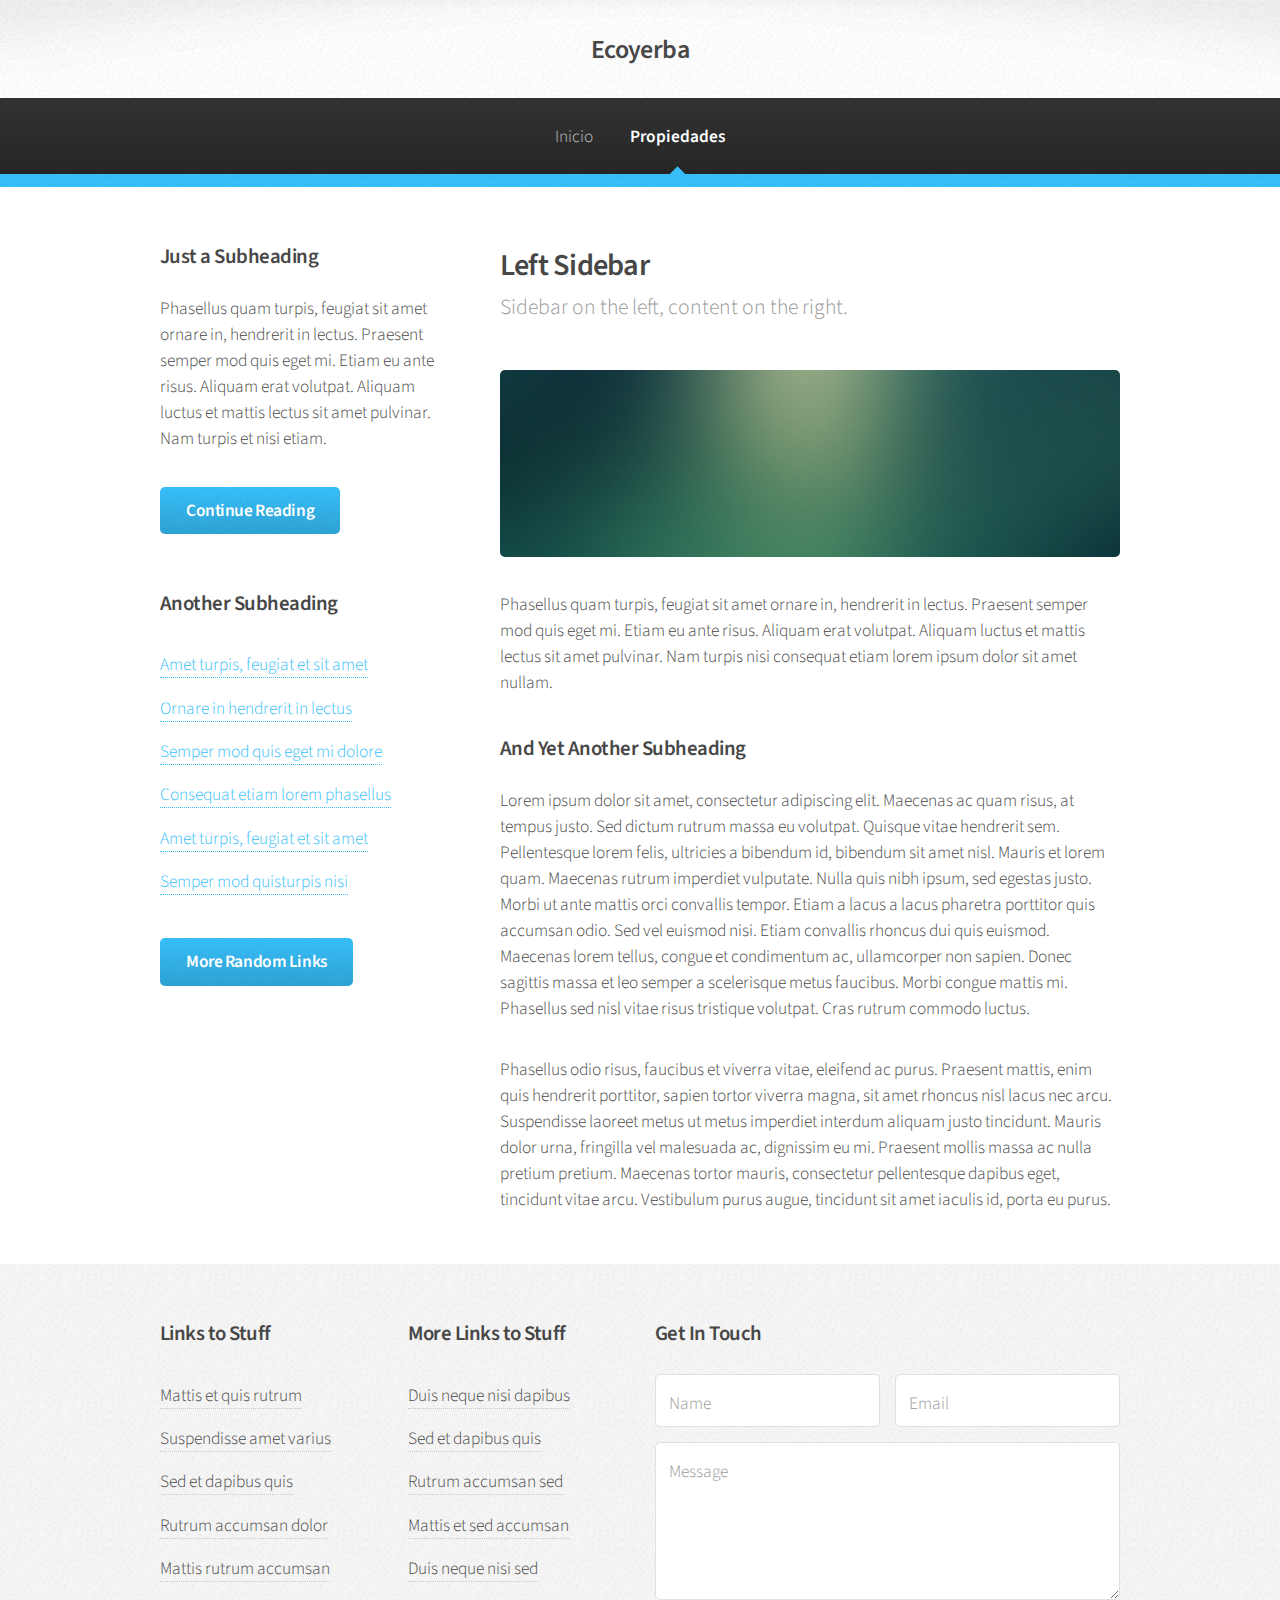
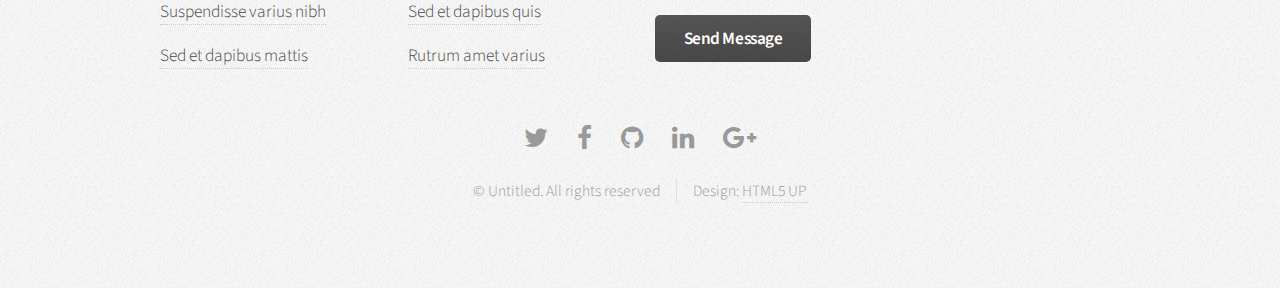
<file: propiedades_.html>
<!DOCTYPE HTML>
<!--
	Arcana by HTML5 UP
	html5up.net | @ajlkn
	Free for personal and commercial use under the CCA 3.0 license (html5up.net/license)
-->
<html>
	<head>
		<title>Ecoyerba</title>
		<meta charset="utf-8" />
		<meta name="viewport" content="width=device-width, initial-scale=1" />
		<!--[if lte IE 8]><script src="assets/js/ie/html5shiv.js"></script><![endif]-->
		<link rel="stylesheet" href="assets/css/main.css" />
		<!--[if lte IE 8]><link rel="stylesheet" href="assets/css/ie8.css" /><![endif]-->
		<!--[if lte IE 9]><link rel="stylesheet" href="assets/css/ie9.css" /><![endif]-->
	</head>
	<body>
		<div id="page-wrapper">

			<!-- Header -->
				<div id="header">

					<!-- Logo -->
						<h1><a href="index.html" id="logo">Ecoyerba <!-- <em>by HTML5 UP</em> --></a></h1>

					<!-- Nav -->
						<nav id="nav">
							<ul>
								<li><a href="index.html">Inicio</a></li>
								<!-- <li>
									<a href="#">Dropdown</a>
									<ul>
										<li><a href="index.html">Inicio</a></li>
										<li><a href="#">Magna phasellus</a></li>
										<li><a href="#">Etiam sed tempus</a></li>
										<li>
											<a href="#">Submenu</a>
											<ul>
												<li><a href="#">Lorem dolor</a></li>
												<li><a href="#">Phasellus magna</a></li>
												<li><a href="#">Magna phasellus</a></li>
												<li><a href="#">Etiam nisl</a></li>
												<li><a href="#">Veroeros feugiat</a></li>
											</ul>
										</li>
										<li><a href="#">Veroeros feugiat</a></li>
									</ul>
								</li> -->
								<li class="current"><a href="propiedades.html">Propiedades</a></li>
								<!-- <li><a href="right-sidebar.html">Right Sidebar</a></li>
								<li><a href="two-sidebar.html">Two Sidebar</a></li>
								<li><a href="no-sidebar.html">No Sidebar</a></li> -->
							</ul>
						</nav>

				</div>

			<!-- Main -->
				<section class="wrapper style1">
					<div class="container">
						<div class="row 200%">
							<div class="4u 12u(narrower)">
								<div id="sidebar">

									<!-- Sidebar -->

										<section>
											<h3>Just a Subheading</h3>
											<p>Phasellus quam turpis, feugiat sit amet ornare in, hendrerit in lectus.
											Praesent semper mod quis eget mi. Etiam eu ante risus. Aliquam erat volutpat.
											Aliquam luctus et mattis lectus sit amet pulvinar. Nam turpis et nisi etiam.</p>
											<footer>
												<a href="#" class="button">Continue Reading</a>
											</footer>
										</section>

										<section>
											<h3>Another Subheading</h3>
											<ul class="links">
												<li><a href="#">Amet turpis, feugiat et sit amet</a></li>
												<li><a href="#">Ornare in hendrerit in lectus</a></li>
												<li><a href="#">Semper mod quis eget mi dolore</a></li>
												<li><a href="#">Consequat etiam lorem phasellus</a></li>
												<li><a href="#">Amet turpis, feugiat et sit amet</a></li>
												<li><a href="#">Semper mod quisturpis nisi</a></li>
											</ul>
											<footer>
												<a href="#" class="button">More Random Links</a>
											</footer>
										</section>

								</div>
							</div>
							<div class="8u  12u(narrower) important(narrower)">
								<div id="content">

									<!-- Content -->

										<article>
											<header>
												<h2>Left Sidebar</h2>
												<p>Sidebar on the left, content on the right.</p>
											</header>

											<span class="image featured"><img src="images/banner.jpg" alt="" /></span>

											<p>Phasellus quam turpis, feugiat sit amet ornare in, hendrerit in lectus.
											Praesent semper mod quis eget mi. Etiam eu ante risus. Aliquam erat volutpat.
											Aliquam luctus et mattis lectus sit amet pulvinar. Nam turpis nisi
											consequat etiam lorem ipsum dolor sit amet nullam.</p>

											<h3>And Yet Another Subheading</h3>
											<p>Lorem ipsum dolor sit amet, consectetur adipiscing elit. Maecenas ac quam risus, at tempus
											justo. Sed dictum rutrum massa eu volutpat. Quisque vitae hendrerit sem. Pellentesque lorem felis,
											ultricies a bibendum id, bibendum sit amet nisl. Mauris et lorem quam. Maecenas rutrum imperdiet
											vulputate. Nulla quis nibh ipsum, sed egestas justo. Morbi ut ante mattis orci convallis tempor.
											Etiam a lacus a lacus pharetra porttitor quis accumsan odio. Sed vel euismod nisi. Etiam convallis
											rhoncus dui quis euismod. Maecenas lorem tellus, congue et condimentum ac, ullamcorper non sapien.
											Donec sagittis massa et leo semper a scelerisque metus faucibus. Morbi congue mattis mi.
											Phasellus sed nisl vitae risus tristique volutpat. Cras rutrum commodo luctus.</p>

											<p>Phasellus odio risus, faucibus et viverra vitae, eleifend ac purus. Praesent mattis, enim
											quis hendrerit porttitor, sapien tortor viverra magna, sit amet rhoncus nisl lacus nec arcu.
											Suspendisse laoreet metus ut metus imperdiet interdum aliquam justo tincidunt. Mauris dolor urna,
											fringilla vel malesuada ac, dignissim eu mi. Praesent mollis massa ac nulla pretium pretium.
											Maecenas tortor mauris, consectetur pellentesque dapibus eget, tincidunt vitae arcu.
											Vestibulum purus augue, tincidunt sit amet iaculis id, porta eu purus.</p>
										</article>

								</div>
							</div>
						</div>
					</div>
				</section>

			<!-- Footer -->
				<div id="footer">
					<div class="container">
						<div class="row">
							<section class="3u 6u(narrower) 12u$(mobilep)">
								<h3>Links to Stuff</h3>
								<ul class="links">
									<li><a href="#">Mattis et quis rutrum</a></li>
									<li><a href="#">Suspendisse amet varius</a></li>
									<li><a href="#">Sed et dapibus quis</a></li>
									<li><a href="#">Rutrum accumsan dolor</a></li>
									<li><a href="#">Mattis rutrum accumsan</a></li>
									<li><a href="#">Suspendisse varius nibh</a></li>
									<li><a href="#">Sed et dapibus mattis</a></li>
								</ul>
							</section>
							<section class="3u 6u$(narrower) 12u$(mobilep)">
								<h3>More Links to Stuff</h3>
								<ul class="links">
									<li><a href="#">Duis neque nisi dapibus</a></li>
									<li><a href="#">Sed et dapibus quis</a></li>
									<li><a href="#">Rutrum accumsan sed</a></li>
									<li><a href="#">Mattis et sed accumsan</a></li>
									<li><a href="#">Duis neque nisi sed</a></li>
									<li><a href="#">Sed et dapibus quis</a></li>
									<li><a href="#">Rutrum amet varius</a></li>
								</ul>
							</section>
							<section class="6u 12u(narrower)">
								<h3>Get In Touch</h3>
								<form>
									<div class="row 50%">
										<div class="6u 12u(mobilep)">
											<input type="text" name="name" id="name" placeholder="Name" />
										</div>
										<div class="6u 12u(mobilep)">
											<input type="email" name="email" id="email" placeholder="Email" />
										</div>
									</div>
									<div class="row 50%">
										<div class="12u">
											<textarea name="message" id="message" placeholder="Message" rows="5"></textarea>
										</div>
									</div>
									<div class="row 50%">
										<div class="12u">
											<ul class="actions">
												<li><input type="submit" class="button alt" value="Send Message" /></li>
											</ul>
										</div>
									</div>
								</form>
							</section>
						</div>
					</div>

					<!-- Icons -->
						<ul class="icons">
							<li><a href="#" class="icon fa-twitter"><span class="label">Twitter</span></a></li>
							<li><a href="#" class="icon fa-facebook"><span class="label">Facebook</span></a></li>
							<li><a href="#" class="icon fa-github"><span class="label">GitHub</span></a></li>
							<li><a href="#" class="icon fa-linkedin"><span class="label">LinkedIn</span></a></li>
							<li><a href="#" class="icon fa-google-plus"><span class="label">Google+</span></a></li>
						</ul>

					<!-- Copyright -->
						<div class="copyright">
							<ul class="menu">
								<li>&copy; Untitled. All rights reserved</li><li>Design: <a href="http://html5up.net">HTML5 UP</a></li>
							</ul>
						</div>

				</div>

		</div>

		<!-- Scripts -->
			<script src="assets/js/jquery.min.js"></script>
			<script src="assets/js/jquery.dropotron.min.js"></script>
			<script src="assets/js/skel.min.js"></script>
			<script src="assets/js/util.js"></script>
			<!--[if lte IE 8]><script src="assets/js/ie/respond.min.js"></script><![endif]-->
			<script src="assets/js/main.js"></script>

	</body>
</html>
</file>
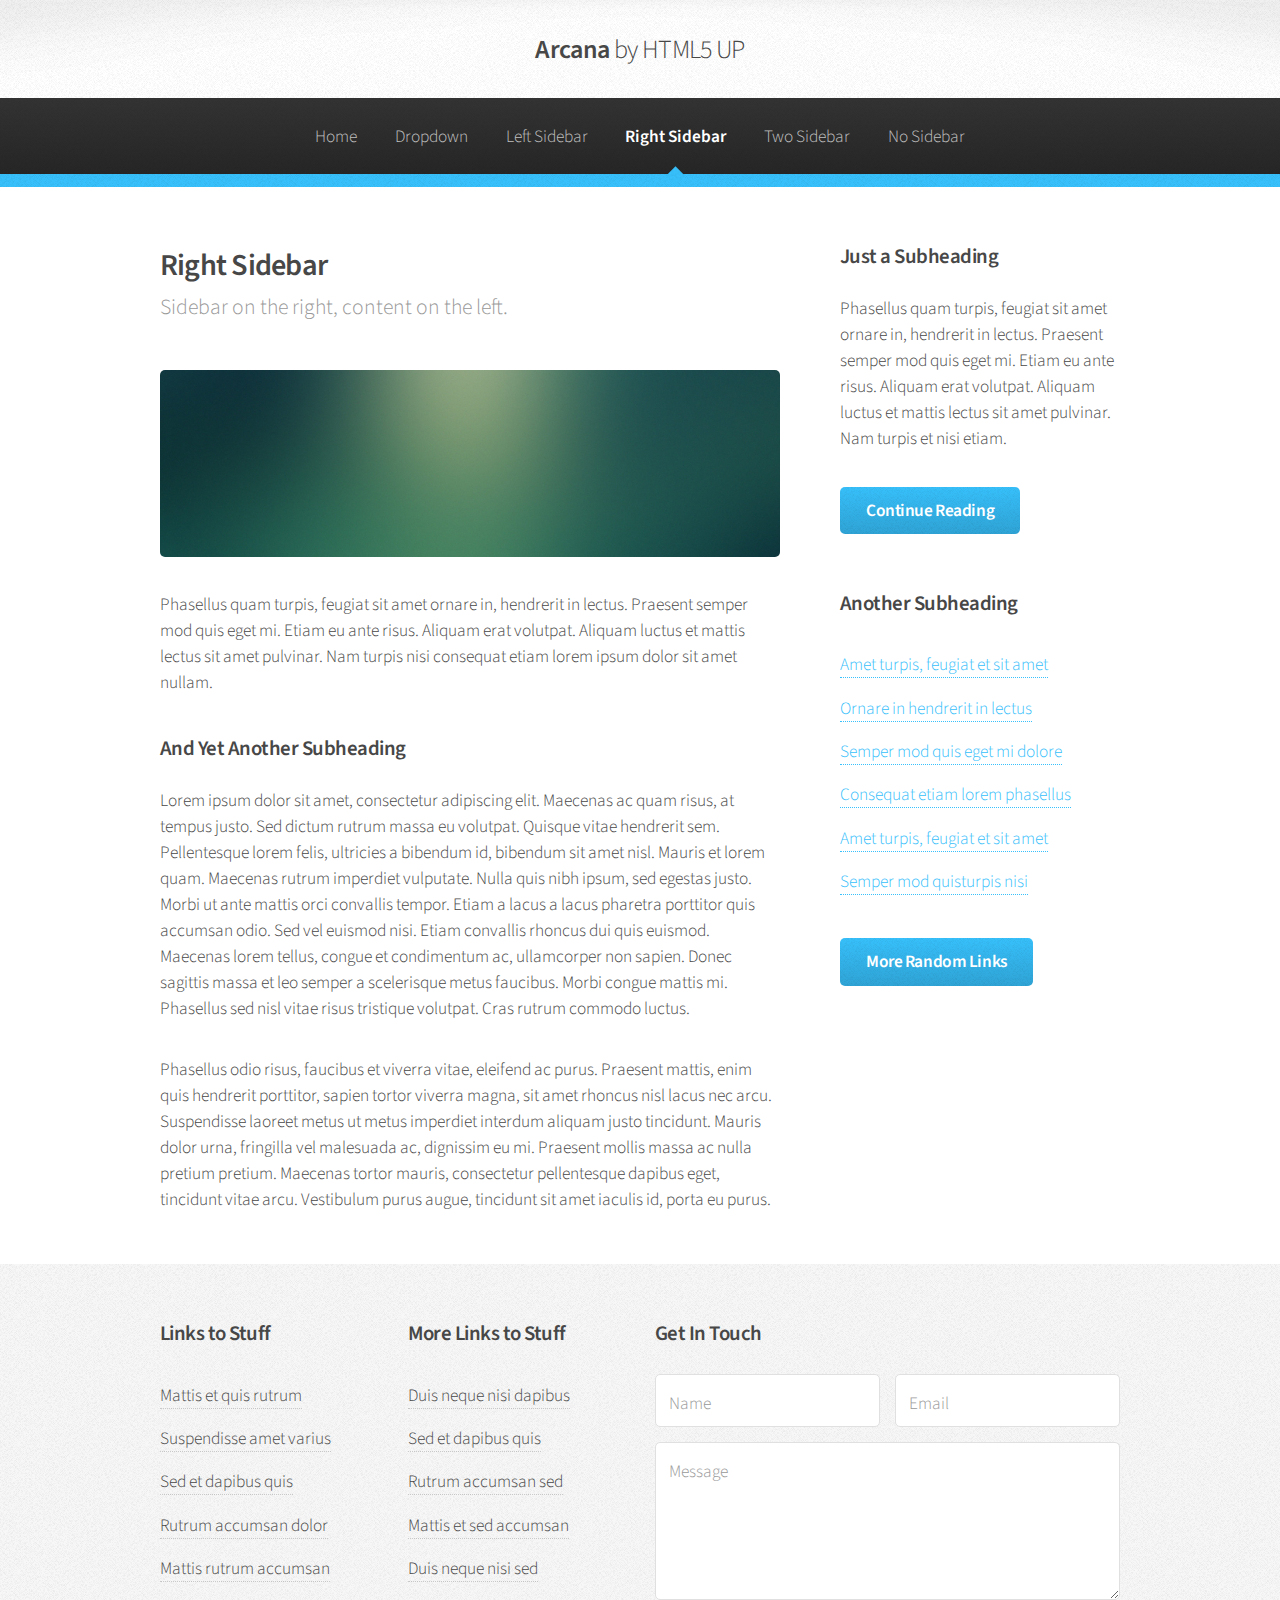
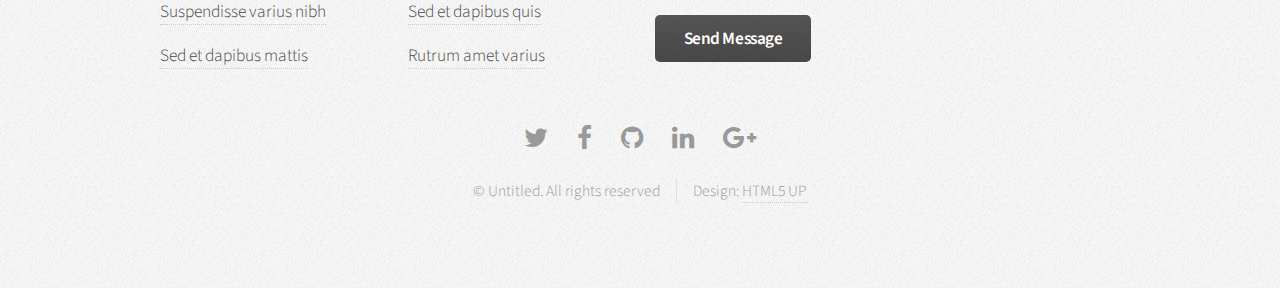
<file: right-sidebar.html>
<!DOCTYPE HTML>
<!--
	Arcana by HTML5 UP
	html5up.net | @ajlkn
	Free for personal and commercial use under the CCA 3.0 license (html5up.net/license)
-->
<html>
	<head>
		<title>Right Sidebar - Arcana by HTML5 UP</title>
		<meta charset="utf-8" />
		<meta name="viewport" content="width=device-width, initial-scale=1" />
		<!--[if lte IE 8]><script src="assets/js/ie/html5shiv.js"></script><![endif]-->
		<link rel="stylesheet" href="assets/css/main.css" />
		<!--[if lte IE 8]><link rel="stylesheet" href="assets/css/ie8.css" /><![endif]-->
		<!--[if lte IE 9]><link rel="stylesheet" href="assets/css/ie9.css" /><![endif]-->
	</head>
	<body>
		<div id="page-wrapper">

			<!-- Header -->
				<div id="header">

					<!-- Logo -->
						<h1><a href="index.html" id="logo">Arcana <em>by HTML5 UP</em></a></h1>

					<!-- Nav -->
						<nav id="nav">
							<ul>
								<li><a href="index.html">Home</a></li>
								<li>
									<a href="#">Dropdown</a>
									<ul>
										<li><a href="#">Lorem dolor</a></li>
										<li><a href="#">Magna phasellus</a></li>
										<li><a href="#">Etiam sed tempus</a></li>
										<li>
											<a href="#">Submenu</a>
											<ul>
												<li><a href="#">Lorem dolor</a></li>
												<li><a href="#">Phasellus magna</a></li>
												<li><a href="#">Magna phasellus</a></li>
												<li><a href="#">Etiam nisl</a></li>
												<li><a href="#">Veroeros feugiat</a></li>
											</ul>
										</li>
										<li><a href="#">Veroeros feugiat</a></li>
									</ul>
								</li>
								<li><a href="left-sidebar.html">Left Sidebar</a></li>
								<li class="current"><a href="right-sidebar.html">Right Sidebar</a></li>
								<li><a href="two-sidebar.html">Two Sidebar</a></li>
								<li><a href="no-sidebar.html">No Sidebar</a></li>
							</ul>
						</nav>

				</div>

			<!-- Main -->
				<section class="wrapper style1">
					<div class="container">
						<div class="row 200%">
							<div class="8u 12u(narrower)">
								<div id="content">

									<!-- Content -->

										<article>
											<header>
												<h2>Right Sidebar</h2>
												<p>Sidebar on the right, content on the left.</p>
											</header>

											<span class="image featured"><img src="images/banner.jpg" alt="" /></span>

											<p>Phasellus quam turpis, feugiat sit amet ornare in, hendrerit in lectus.
											Praesent semper mod quis eget mi. Etiam eu ante risus. Aliquam erat volutpat.
											Aliquam luctus et mattis lectus sit amet pulvinar. Nam turpis nisi
											consequat etiam lorem ipsum dolor sit amet nullam.</p>

											<h3>And Yet Another Subheading</h3>
											<p>Lorem ipsum dolor sit amet, consectetur adipiscing elit. Maecenas ac quam risus, at tempus
											justo. Sed dictum rutrum massa eu volutpat. Quisque vitae hendrerit sem. Pellentesque lorem felis,
											ultricies a bibendum id, bibendum sit amet nisl. Mauris et lorem quam. Maecenas rutrum imperdiet
											vulputate. Nulla quis nibh ipsum, sed egestas justo. Morbi ut ante mattis orci convallis tempor.
											Etiam a lacus a lacus pharetra porttitor quis accumsan odio. Sed vel euismod nisi. Etiam convallis
											rhoncus dui quis euismod. Maecenas lorem tellus, congue et condimentum ac, ullamcorper non sapien.
											Donec sagittis massa et leo semper a scelerisque metus faucibus. Morbi congue mattis mi.
											Phasellus sed nisl vitae risus tristique volutpat. Cras rutrum commodo luctus.</p>

											<p>Phasellus odio risus, faucibus et viverra vitae, eleifend ac purus. Praesent mattis, enim
											quis hendrerit porttitor, sapien tortor viverra magna, sit amet rhoncus nisl lacus nec arcu.
											Suspendisse laoreet metus ut metus imperdiet interdum aliquam justo tincidunt. Mauris dolor urna,
											fringilla vel malesuada ac, dignissim eu mi. Praesent mollis massa ac nulla pretium pretium.
											Maecenas tortor mauris, consectetur pellentesque dapibus eget, tincidunt vitae arcu.
											Vestibulum purus augue, tincidunt sit amet iaculis id, porta eu purus.</p>
										</article>

								</div>
							</div>
							<div class="4u 12u(narrower)">
								<div id="sidebar">

									<!-- Sidebar -->

										<section>
											<h3>Just a Subheading</h3>
											<p>Phasellus quam turpis, feugiat sit amet ornare in, hendrerit in lectus.
											Praesent semper mod quis eget mi. Etiam eu ante risus. Aliquam erat volutpat.
											Aliquam luctus et mattis lectus sit amet pulvinar. Nam turpis et nisi etiam.</p>
											<footer>
												<a href="#" class="button">Continue Reading</a>
											</footer>
										</section>

										<section>
											<h3>Another Subheading</h3>
											<ul class="links">
												<li><a href="#">Amet turpis, feugiat et sit amet</a></li>
												<li><a href="#">Ornare in hendrerit in lectus</a></li>
												<li><a href="#">Semper mod quis eget mi dolore</a></li>
												<li><a href="#">Consequat etiam lorem phasellus</a></li>
												<li><a href="#">Amet turpis, feugiat et sit amet</a></li>
												<li><a href="#">Semper mod quisturpis nisi</a></li>
											</ul>
											<footer>
												<a href="#" class="button">More Random Links</a>
											</footer>
										</section>

								</div>
							</div>
						</div>
					</div>
				</section>

			<!-- Footer -->
				<div id="footer">
					<div class="container">
						<div class="row">
							<section class="3u 6u(narrower) 12u$(mobilep)">
								<h3>Links to Stuff</h3>
								<ul class="links">
									<li><a href="#">Mattis et quis rutrum</a></li>
									<li><a href="#">Suspendisse amet varius</a></li>
									<li><a href="#">Sed et dapibus quis</a></li>
									<li><a href="#">Rutrum accumsan dolor</a></li>
									<li><a href="#">Mattis rutrum accumsan</a></li>
									<li><a href="#">Suspendisse varius nibh</a></li>
									<li><a href="#">Sed et dapibus mattis</a></li>
								</ul>
							</section>
							<section class="3u 6u$(narrower) 12u$(mobilep)">
								<h3>More Links to Stuff</h3>
								<ul class="links">
									<li><a href="#">Duis neque nisi dapibus</a></li>
									<li><a href="#">Sed et dapibus quis</a></li>
									<li><a href="#">Rutrum accumsan sed</a></li>
									<li><a href="#">Mattis et sed accumsan</a></li>
									<li><a href="#">Duis neque nisi sed</a></li>
									<li><a href="#">Sed et dapibus quis</a></li>
									<li><a href="#">Rutrum amet varius</a></li>
								</ul>
							</section>
							<section class="6u 12u(narrower)">
								<h3>Get In Touch</h3>
								<form>
									<div class="row 50%">
										<div class="6u 12u(mobilep)">
											<input type="text" name="name" id="name" placeholder="Name" />
										</div>
										<div class="6u 12u(mobilep)">
											<input type="email" name="email" id="email" placeholder="Email" />
										</div>
									</div>
									<div class="row 50%">
										<div class="12u">
											<textarea name="message" id="message" placeholder="Message" rows="5"></textarea>
										</div>
									</div>
									<div class="row 50%">
										<div class="12u">
											<ul class="actions">
												<li><input type="submit" class="button alt" value="Send Message" /></li>
											</ul>
										</div>
									</div>
								</form>
							</section>
						</div>
					</div>

					<!-- Icons -->
						<ul class="icons">
							<li><a href="#" class="icon fa-twitter"><span class="label">Twitter</span></a></li>
							<li><a href="#" class="icon fa-facebook"><span class="label">Facebook</span></a></li>
							<li><a href="#" class="icon fa-github"><span class="label">GitHub</span></a></li>
							<li><a href="#" class="icon fa-linkedin"><span class="label">LinkedIn</span></a></li>
							<li><a href="#" class="icon fa-google-plus"><span class="label">Google+</span></a></li>
						</ul>

					<!-- Copyright -->
						<div class="copyright">
							<ul class="menu">
								<li>&copy; Untitled. All rights reserved</li><li>Design: <a href="http://html5up.net">HTML5 UP</a></li>
							</ul>
						</div>

				</div>

		</div>

		<!-- Scripts -->
			<script src="assets/js/jquery.min.js"></script>
			<script src="assets/js/jquery.dropotron.min.js"></script>
			<script src="assets/js/skel.min.js"></script>
			<script src="assets/js/util.js"></script>
			<!--[if lte IE 8]><script src="assets/js/ie/respond.min.js"></script><![endif]-->
			<script src="assets/js/main.js"></script>

	</body>
</html>
</file>
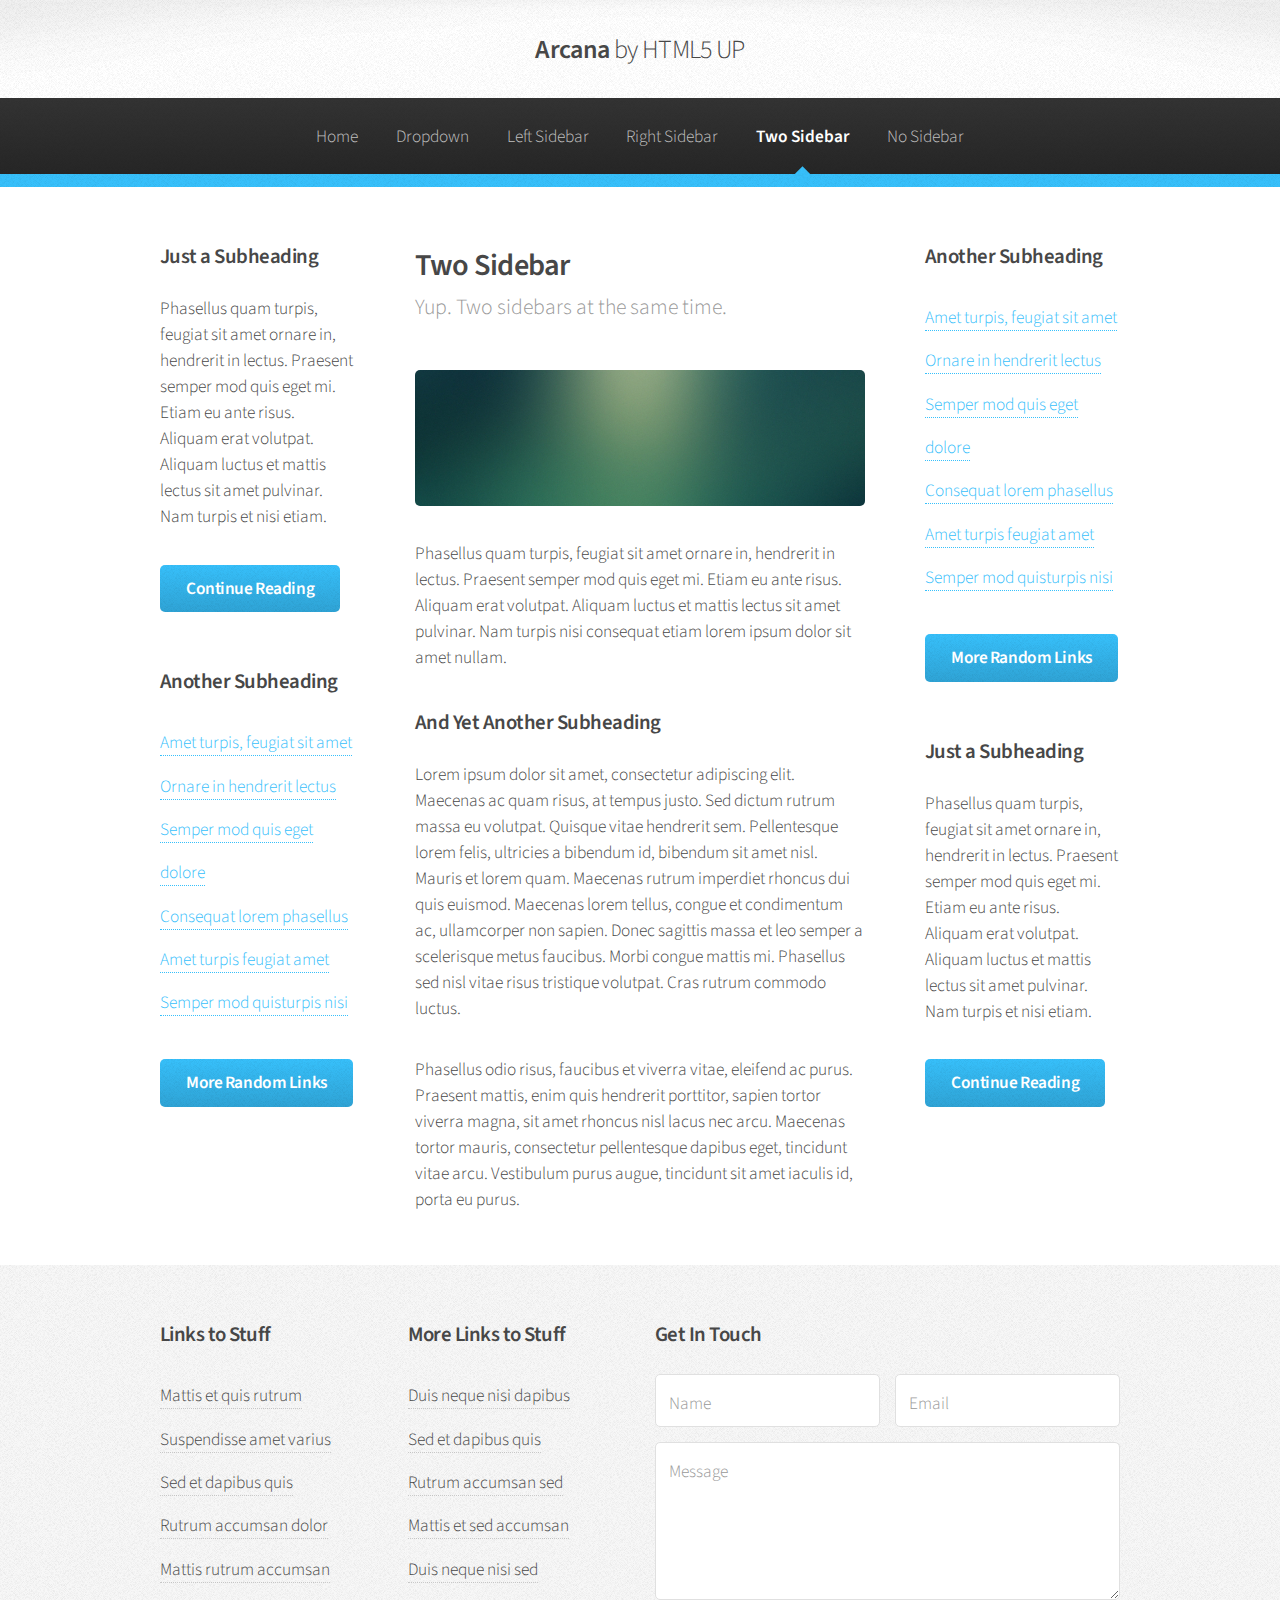
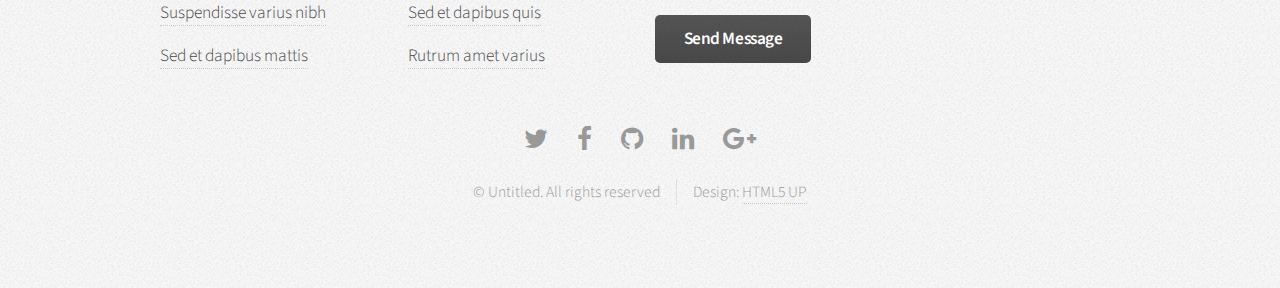
<file: two-sidebar.html>
<!DOCTYPE HTML>
<!--
	Arcana by HTML5 UP
	html5up.net | @ajlkn
	Free for personal and commercial use under the CCA 3.0 license (html5up.net/license)
-->
<html>
	<head>
		<title>Two Sidebar - Arcana by HTML5 UP</title>
		<meta charset="utf-8" />
		<meta name="viewport" content="width=device-width, initial-scale=1" />
		<!--[if lte IE 8]><script src="assets/js/ie/html5shiv.js"></script><![endif]-->
		<link rel="stylesheet" href="assets/css/main.css" />
		<!--[if lte IE 8]><link rel="stylesheet" href="assets/css/ie8.css" /><![endif]-->
		<!--[if lte IE 9]><link rel="stylesheet" href="assets/css/ie9.css" /><![endif]-->
	</head>
	<body>
		<div id="page-wrapper">

			<!-- Header -->
				<div id="header">

					<!-- Logo -->
						<h1><a href="index.html" id="logo">Arcana <em>by HTML5 UP</em></a></h1>

					<!-- Nav -->
						<nav id="nav">
							<ul>
								<li><a href="index.html">Home</a></li>
								<li>
									<a href="#">Dropdown</a>
									<ul>
										<li><a href="#">Lorem dolor</a></li>
										<li><a href="#">Magna phasellus</a></li>
										<li><a href="#">Etiam sed tempus</a></li>
										<li>
											<a href="#">Submenu</a>
											<ul>
												<li><a href="#">Lorem dolor</a></li>
												<li><a href="#">Phasellus magna</a></li>
												<li><a href="#">Magna phasellus</a></li>
												<li><a href="#">Etiam nisl</a></li>
												<li><a href="#">Veroeros feugiat</a></li>
											</ul>
										</li>
										<li><a href="#">Veroeros feugiat</a></li>
									</ul>
								</li>
								<li><a href="left-sidebar.html">Left Sidebar</a></li>
								<li><a href="right-sidebar.html">Right Sidebar</a></li>
								<li class="current"><a href="two-sidebar.html">Two Sidebar</a></li>
								<li><a href="no-sidebar.html">No Sidebar</a></li>
							</ul>
						</nav>

				</div>

			<!-- Main -->
				<section class="wrapper style1">
					<div class="container">
						<div class="row 200%">
							<div class="3u 12u(narrower)">
								<div id="sidebar1">

									<!-- Sidebar 1 -->

										<section>
											<h3>Just a Subheading</h3>
											<p>Phasellus quam turpis, feugiat sit amet ornare in, hendrerit in lectus.
											Praesent semper mod quis eget mi. Etiam eu ante risus. Aliquam erat volutpat.
											Aliquam luctus et mattis lectus sit amet pulvinar. Nam turpis et nisi etiam.</p>
											<footer>
												<a href="#" class="button">Continue Reading</a>
											</footer>
										</section>

										<section>
											<h3>Another Subheading</h3>
											<ul class="links">
												<li><a href="#">Amet turpis, feugiat sit amet</a></li>
												<li><a href="#">Ornare in hendrerit lectus</a></li>
												<li><a href="#">Semper mod quis eget dolore</a></li>
												<li><a href="#">Consequat lorem phasellus</a></li>
												<li><a href="#">Amet turpis feugiat amet</a></li>
												<li><a href="#">Semper mod quisturpis nisi</a></li>
											</ul>
											<footer>
												<a href="#" class="button">More Random Links</a>
											</footer>
										</section>

								</div>
							</div>
							<div class="6u 12u(narrower) important(narrower)">
								<div id="content">

									<!-- Content -->

										<article>
											<header>
												<h2>Two Sidebar</h2>
												<p>Yup. Two sidebars at the same time.</p>
											</header>

											<span class="image featured"><img src="images/banner.jpg" alt="" /></span>

											<p>Phasellus quam turpis, feugiat sit amet ornare in, hendrerit in lectus.
											Praesent semper mod quis eget mi. Etiam eu ante risus. Aliquam erat volutpat.
											Aliquam luctus et mattis lectus sit amet pulvinar. Nam turpis nisi
											consequat etiam lorem ipsum dolor sit amet nullam.</p>

											<h3>And Yet Another Subheading</h3>
											<p>Lorem ipsum dolor sit amet, consectetur adipiscing elit. Maecenas ac quam risus, at tempus
											justo. Sed dictum rutrum massa eu volutpat. Quisque vitae hendrerit sem. Pellentesque lorem felis,
											ultricies a bibendum id, bibendum sit amet nisl. Mauris et lorem quam. Maecenas rutrum imperdiet
											rhoncus dui quis euismod. Maecenas lorem tellus, congue et condimentum ac, ullamcorper non sapien.
											Donec sagittis massa et leo semper a scelerisque metus faucibus. Morbi congue mattis mi.
											Phasellus sed nisl vitae risus tristique volutpat. Cras rutrum commodo luctus.</p>

											<p>Phasellus odio risus, faucibus et viverra vitae, eleifend ac purus. Praesent mattis, enim
											quis hendrerit porttitor, sapien tortor viverra magna, sit amet rhoncus nisl lacus nec arcu.
											Maecenas tortor mauris, consectetur pellentesque dapibus eget, tincidunt vitae arcu.
											Vestibulum purus augue, tincidunt sit amet iaculis id, porta eu purus.</p>
										</article>

								</div>
							</div>
							<div class="3u 12u(narrower)">
								<div id="sidebar2">

									<!-- Sidebar 2 -->

										<section>
											<h3>Another Subheading</h3>
											<ul class="links">
												<li><a href="#">Amet turpis, feugiat sit amet</a></li>
												<li><a href="#">Ornare in hendrerit lectus</a></li>
												<li><a href="#">Semper mod quis eget dolore</a></li>
												<li><a href="#">Consequat lorem phasellus</a></li>
												<li><a href="#">Amet turpis feugiat amet</a></li>
												<li><a href="#">Semper mod quisturpis nisi</a></li>
											</ul>
											<footer>
												<a href="#" class="button">More Random Links</a>
											</footer>
										</section>

										<section>
											<h3>Just a Subheading</h3>
											<p>Phasellus quam turpis, feugiat sit amet ornare in, hendrerit in lectus.
											Praesent semper mod quis eget mi. Etiam eu ante risus. Aliquam erat volutpat.
											Aliquam luctus et mattis lectus sit amet pulvinar. Nam turpis et nisi etiam.</p>
											<footer>
												<a href="#" class="button">Continue Reading</a>
											</footer>
										</section>

								</div>
							</div>
						</div>
					</div>
				</section>

			<!-- Footer -->
				<div id="footer">
					<div class="container">
						<div class="row">
							<section class="3u 6u(narrower) 12u$(mobilep)">
								<h3>Links to Stuff</h3>
								<ul class="links">
									<li><a href="#">Mattis et quis rutrum</a></li>
									<li><a href="#">Suspendisse amet varius</a></li>
									<li><a href="#">Sed et dapibus quis</a></li>
									<li><a href="#">Rutrum accumsan dolor</a></li>
									<li><a href="#">Mattis rutrum accumsan</a></li>
									<li><a href="#">Suspendisse varius nibh</a></li>
									<li><a href="#">Sed et dapibus mattis</a></li>
								</ul>
							</section>
							<section class="3u 6u$(narrower) 12u$(mobilep)">
								<h3>More Links to Stuff</h3>
								<ul class="links">
									<li><a href="#">Duis neque nisi dapibus</a></li>
									<li><a href="#">Sed et dapibus quis</a></li>
									<li><a href="#">Rutrum accumsan sed</a></li>
									<li><a href="#">Mattis et sed accumsan</a></li>
									<li><a href="#">Duis neque nisi sed</a></li>
									<li><a href="#">Sed et dapibus quis</a></li>
									<li><a href="#">Rutrum amet varius</a></li>
								</ul>
							</section>
							<section class="6u 12u(narrower)">
								<h3>Get In Touch</h3>
								<form>
									<div class="row 50%">
										<div class="6u 12u(mobilep)">
											<input type="text" name="name" id="name" placeholder="Name" />
										</div>
										<div class="6u 12u(mobilep)">
											<input type="email" name="email" id="email" placeholder="Email" />
										</div>
									</div>
									<div class="row 50%">
										<div class="12u">
											<textarea name="message" id="message" placeholder="Message" rows="5"></textarea>
										</div>
									</div>
									<div class="row 50%">
										<div class="12u">
											<ul class="actions">
												<li><input type="submit" class="button alt" value="Send Message" /></li>
											</ul>
										</div>
									</div>
								</form>
							</section>
						</div>
					</div>

					<!-- Icons -->
						<ul class="icons">
							<li><a href="#" class="icon fa-twitter"><span class="label">Twitter</span></a></li>
							<li><a href="#" class="icon fa-facebook"><span class="label">Facebook</span></a></li>
							<li><a href="#" class="icon fa-github"><span class="label">GitHub</span></a></li>
							<li><a href="#" class="icon fa-linkedin"><span class="label">LinkedIn</span></a></li>
							<li><a href="#" class="icon fa-google-plus"><span class="label">Google+</span></a></li>
						</ul>

					<!-- Copyright -->
						<div class="copyright">
							<ul class="menu">
								<li>&copy; Untitled. All rights reserved</li><li>Design: <a href="http://html5up.net">HTML5 UP</a></li>
							</ul>
						</div>

				</div>

		</div>

		<!-- Scripts -->
			<script src="assets/js/jquery.min.js"></script>
			<script src="assets/js/jquery.dropotron.min.js"></script>
			<script src="assets/js/skel.min.js"></script>
			<script src="assets/js/util.js"></script>
			<!--[if lte IE 8]><script src="assets/js/ie/respond.min.js"></script><![endif]-->
			<script src="assets/js/main.js"></script>

	</body>
</html>
</file>
<file: assets/css/ie8.css>
/*
	Arcana by HTML5 UP
	html5up.net | @ajlkn
	Free for personal and commercial use under the CCA 3.0 license (html5up.net/license)
*/

/* Form */

	input[type="text"],
	input[type="password"],
	input[type="email"],
	textarea {
		position: relative;
		-ms-behavior: url("assets/js/ie/PIE.htc");
	}

/* Image */

	.image {
		-ms-behavior: url("assets/js/ie/PIE.htc");
	}

		.image img {
			position: relative;
			-ms-behavior: url("assets/js/ie/PIE.htc");
		}

/* Icon */

	.icon.major {
		position: relative;
		-ms-behavior: url("assets/js/ie/PIE.htc");
	}

/* Button */

	input[type="submit"],
	input[type="reset"],
	input[type="button"],
	.button {
		position: relative;
		-ms-behavior: url("assets/js/ie/PIE.htc");
	}

/* Box */

	.box.post .inner {
		margin-left: 35%;
	}

/* Dropotron */

	.dropotron {
		-ms-behavior: url("assets/js/ie/PIE.htc");
	}

/* Banner */

	#banner {
		-ms-behavior: url("assets/js/ie/backgroundsize.min.htc");
	}

/* Wrapper */

	.wrapper.style2 {
		background: #fdfdfd url("images/bg01.png");
	}
</file>
<file: assets/css/ie9.css>
/*
	Arcana by HTML5 UP
	html5up.net | @ajlkn
	Free for personal and commercial use under the CCA 3.0 license (html5up.net/license)
*/

/* Header */

	#nav > ul > li.current:before {
		display: none;
	}
</file>
<file: assets/css/main.css>
@import url("font-awesome.min.css");
@import url("http://fonts.googleapis.com/css?family=Source+Sans+Pro:300,300italic,600,600italic");

/*
	Arcana by HTML5 UP
	html5up.net | @ajlkn
	Free for personal and commercial use under the CCA 3.0 license (html5up.net/license)
*/

/* Reset */

	html, body, div, span, applet, object, iframe, h1, h2, h3, h4, h5, h6, p, blockquote, pre, a, abbr, acronym, address, big, cite, code, del, dfn, em, img, ins, kbd, q, s, samp, small, strike, strong, sub, sup, tt, var, b, u, i, center, dl, dt, dd, ol, ul, li, fieldset, form, label, legend, table, caption, tbody, tfoot, thead, tr, th, td, article, aside, canvas, details, embed, figure, figcaption, footer, header, hgroup, menu, nav, output, ruby, section, summary, time, mark, audio, video {
		margin: 0;
		padding: 0;
		border: 0;
		font-size: 100%;
		font: inherit;
		vertical-align: baseline;
	}

	article, aside, details, figcaption, figure, footer, header, hgroup, menu, nav, section {
		display: block;
	}

	body {
		line-height: 1;
	}

	ol, ul {
		list-style: none;
	}

	blockquote, q {
		quotes: none;
	}

	blockquote:before, blockquote:after, q:before, q:after {
		content: '';
		content: none;
	}

	table {
		border-collapse: collapse;
		border-spacing: 0;
	}

	body {
		-webkit-text-size-adjust: none;
	}

/* Box Model */

	*, *:before, *:after {
		-moz-box-sizing: border-box;
		-webkit-box-sizing: border-box;
		box-sizing: border-box;
	}

/* Containers */

	.container {
		margin-left: auto;
		margin-right: auto;
	}

	.container.\31 25\25 {
		width: 100%;
		max-width: 1750px;
		min-width: 1400px;
	}

	.container.\37 5\25 {
		width: 1050px;
	}

	.container.\35 0\25 {
		width: 700px;
	}

	.container.\32 5\25 {
		width: 350px;
	}

	.container {
		width: 1400px;
	}

	@media screen and (max-width: 1680px) {

		.container.\31 25\25 {
			width: 100%;
			max-width: 1500px;
			min-width: 1200px;
		}

		.container.\37 5\25 {
			width: 900px;
		}

		.container.\35 0\25 {
			width: 600px;
		}

		.container.\32 5\25 {
			width: 300px;
		}

		.container {
			width: 1200px;
		}

	}

	@media screen and (max-width: 1280px) {

		.container.\31 25\25 {
			width: 100%;
			max-width: 1200px;
			min-width: 960px;
		}

		.container.\37 5\25 {
			width: 720px;
		}

		.container.\35 0\25 {
			width: 480px;
		}

		.container.\32 5\25 {
			width: 240px;
		}

		.container {
			width: 960px;
		}

	}

	@media screen and (max-width: 980px) {

		.container.\31 25\25 {
			width: 100%;
			max-width: 118.75%;
			min-width: 95%;
		}

		.container.\37 5\25 {
			width: 71.25%;
		}

		.container.\35 0\25 {
			width: 47.5%;
		}

		.container.\32 5\25 {
			width: 23.75%;
		}

		.container {
			width: 95%;
		}

	}

	@media screen and (max-width: 840px) {

		.container.\31 25\25 {
			width: 100%;
			max-width: 118.75%;
			min-width: 95%;
		}

		.container.\37 5\25 {
			width: 71.25%;
		}

		.container.\35 0\25 {
			width: 47.5%;
		}

		.container.\32 5\25 {
			width: 23.75%;
		}

		.container {
			width: 95% !important;
		}

	}

	@media screen and (max-width: 736px) {

		.container.\31 25\25 {
			width: 100%;
			max-width: 112.5%;
			min-width: 90%;
		}

		.container.\37 5\25 {
			width: 67.5%;
		}

		.container.\35 0\25 {
			width: 45%;
		}

		.container.\32 5\25 {
			width: 22.5%;
		}

		.container {
			width: 90% !important;
		}

	}

	@media screen and (max-width: 480px) {

		.container.\31 25\25 {
			width: 100%;
			max-width: 125%;
			min-width: 100%;
		}

		.container.\37 5\25 {
			width: 75%;
		}

		.container.\35 0\25 {
			width: 50%;
		}

		.container.\32 5\25 {
			width: 25%;
		}

		.container {
			width: 100% !important;
		}

	}

/* Grid */

	.row {
		border-bottom: solid 1px transparent;
		-moz-box-sizing: border-box;
		-webkit-box-sizing: border-box;
		box-sizing: border-box;
	}

	.row > * {
		float: left;
		-moz-box-sizing: border-box;
		-webkit-box-sizing: border-box;
		box-sizing: border-box;
	}

	.row:after, .row:before {
		content: '';
		display: block;
		clear: both;
		height: 0;
	}

	.row.uniform > * > :first-child {
		margin-top: 0;
	}

	.row.uniform > * > :last-child {
		margin-bottom: 0;
	}

	.row.\30 \25 > * {
		padding: 0px 0 0 0px;
	}

	.row.\30 \25 {
		margin: 0px 0 -1px 0px;
	}

	.row.uniform.\30 \25 > * {
		padding: 0px 0 0 0px;
	}

	.row.uniform.\30 \25 {
		margin: 0px 0 -1px 0px;
	}

	.row > * {
		padding: 50px 0 0 50px;
	}

	.row {
		margin: -50px 0 -1px -50px;
	}

	.row.uniform > * {
		padding: 50px 0 0 50px;
	}

	.row.uniform {
		margin: -50px 0 -1px -50px;
	}

	.row.\32 00\25 > * {
		padding: 100px 0 0 100px;
	}

	.row.\32 00\25 {
		margin: -100px 0 -1px -100px;
	}

	.row.uniform.\32 00\25 > * {
		padding: 100px 0 0 100px;
	}

	.row.uniform.\32 00\25 {
		margin: -100px 0 -1px -100px;
	}

	.row.\31 50\25 > * {
		padding: 75px 0 0 75px;
	}

	.row.\31 50\25 {
		margin: -75px 0 -1px -75px;
	}

	.row.uniform.\31 50\25 > * {
		padding: 75px 0 0 75px;
	}

	.row.uniform.\31 50\25 {
		margin: -75px 0 -1px -75px;
	}

	.row.\35 0\25 > * {
		padding: 25px 0 0 25px;
	}

	.row.\35 0\25 {
		margin: -25px 0 -1px -25px;
	}

	.row.uniform.\35 0\25 > * {
		padding: 25px 0 0 25px;
	}

	.row.uniform.\35 0\25 {
		margin: -25px 0 -1px -25px;
	}

	.row.\32 5\25 > * {
		padding: 12.5px 0 0 12.5px;
	}

	.row.\32 5\25 {
		margin: -12.5px 0 -1px -12.5px;
	}

	.row.uniform.\32 5\25 > * {
		padding: 12.5px 0 0 12.5px;
	}

	.row.uniform.\32 5\25 {
		margin: -12.5px 0 -1px -12.5px;
	}

	.\31 2u, .\31 2u\24 {
		width: 100%;
		clear: none;
		margin-left: 0;
	}

	.\31 1u, .\31 1u\24 {
		width: 91.6666666667%;
		clear: none;
		margin-left: 0;
	}

	.\31 0u, .\31 0u\24 {
		width: 83.3333333333%;
		clear: none;
		margin-left: 0;
	}

	.\39 u, .\39 u\24 {
		width: 75%;
		clear: none;
		margin-left: 0;
	}

	.\38 u, .\38 u\24 {
		width: 66.6666666667%;
		clear: none;
		margin-left: 0;
	}

	.\37 u, .\37 u\24 {
		width: 58.3333333333%;
		clear: none;
		margin-left: 0;
	}

	.\36 u, .\36 u\24 {
		width: 50%;
		clear: none;
		margin-left: 0;
	}

	.\35 u, .\35 u\24 {
		width: 41.6666666667%;
		clear: none;
		margin-left: 0;
	}

	.\34 u, .\34 u\24 {
		width: 33.3333333333%;
		clear: none;
		margin-left: 0;
	}

	.\33 u, .\33 u\24 {
		width: 25%;
		clear: none;
		margin-left: 0;
	}

	.\32 u, .\32 u\24 {
		width: 16.6666666667%;
		clear: none;
		margin-left: 0;
	}

	.\31 u, .\31 u\24 {
		width: 8.3333333333%;
		clear: none;
		margin-left: 0;
	}

	.\31 2u\24 + *,
	.\31 1u\24 + *,
	.\31 0u\24 + *,
	.\39 u\24 + *,
	.\38 u\24 + *,
	.\37 u\24 + *,
	.\36 u\24 + *,
	.\35 u\24 + *,
	.\34 u\24 + *,
	.\33 u\24 + *,
	.\32 u\24 + *,
	.\31 u\24 + * {
		clear: left;
	}

	.\-11u {
		margin-left: 91.66667%;
	}

	.\-10u {
		margin-left: 83.33333%;
	}

	.\-9u {
		margin-left: 75%;
	}

	.\-8u {
		margin-left: 66.66667%;
	}

	.\-7u {
		margin-left: 58.33333%;
	}

	.\-6u {
		margin-left: 50%;
	}

	.\-5u {
		margin-left: 41.66667%;
	}

	.\-4u {
		margin-left: 33.33333%;
	}

	.\-3u {
		margin-left: 25%;
	}

	.\-2u {
		margin-left: 16.66667%;
	}

	.\-1u {
		margin-left: 8.33333%;
	}

	@media screen and (max-width: 1680px) {

		.row > * {
			padding: 40px 0 0 40px;
		}

		.row {
			margin: -40px 0 -1px -40px;
		}

		.row.uniform > * {
			padding: 40px 0 0 40px;
		}

		.row.uniform {
			margin: -40px 0 -1px -40px;
		}

		.row.\32 00\25 > * {
			padding: 80px 0 0 80px;
		}

		.row.\32 00\25 {
			margin: -80px 0 -1px -80px;
		}

		.row.uniform.\32 00\25 > * {
			padding: 80px 0 0 80px;
		}

		.row.uniform.\32 00\25 {
			margin: -80px 0 -1px -80px;
		}

		.row.\31 50\25 > * {
			padding: 60px 0 0 60px;
		}

		.row.\31 50\25 {
			margin: -60px 0 -1px -60px;
		}

		.row.uniform.\31 50\25 > * {
			padding: 60px 0 0 60px;
		}

		.row.uniform.\31 50\25 {
			margin: -60px 0 -1px -60px;
		}

		.row.\35 0\25 > * {
			padding: 20px 0 0 20px;
		}

		.row.\35 0\25 {
			margin: -20px 0 -1px -20px;
		}

		.row.uniform.\35 0\25 > * {
			padding: 20px 0 0 20px;
		}

		.row.uniform.\35 0\25 {
			margin: -20px 0 -1px -20px;
		}

		.row.\32 5\25 > * {
			padding: 10px 0 0 10px;
		}

		.row.\32 5\25 {
			margin: -10px 0 -1px -10px;
		}

		.row.uniform.\32 5\25 > * {
			padding: 10px 0 0 10px;
		}

		.row.uniform.\32 5\25 {
			margin: -10px 0 -1px -10px;
		}

		.\31 2u\28wide\29, .\31 2u\24\28wide\29 {
			width: 100%;
			clear: none;
			margin-left: 0;
		}

		.\31 1u\28wide\29, .\31 1u\24\28wide\29 {
			width: 91.6666666667%;
			clear: none;
			margin-left: 0;
		}

		.\31 0u\28wide\29, .\31 0u\24\28wide\29 {
			width: 83.3333333333%;
			clear: none;
			margin-left: 0;
		}

		.\39 u\28wide\29, .\39 u\24\28wide\29 {
			width: 75%;
			clear: none;
			margin-left: 0;
		}

		.\38 u\28wide\29, .\38 u\24\28wide\29 {
			width: 66.6666666667%;
			clear: none;
			margin-left: 0;
		}

		.\37 u\28wide\29, .\37 u\24\28wide\29 {
			width: 58.3333333333%;
			clear: none;
			margin-left: 0;
		}

		.\36 u\28wide\29, .\36 u\24\28wide\29 {
			width: 50%;
			clear: none;
			margin-left: 0;
		}

		.\35 u\28wide\29, .\35 u\24\28wide\29 {
			width: 41.6666666667%;
			clear: none;
			margin-left: 0;
		}

		.\34 u\28wide\29, .\34 u\24\28wide\29 {
			width: 33.3333333333%;
			clear: none;
			margin-left: 0;
		}

		.\33 u\28wide\29, .\33 u\24\28wide\29 {
			width: 25%;
			clear: none;
			margin-left: 0;
		}

		.\32 u\28wide\29, .\32 u\24\28wide\29 {
			width: 16.6666666667%;
			clear: none;
			margin-left: 0;
		}

		.\31 u\28wide\29, .\31 u\24\28wide\29 {
			width: 8.3333333333%;
			clear: none;
			margin-left: 0;
		}

		.\31 2u\24\28wide\29 + *,
		.\31 1u\24\28wide\29 + *,
		.\31 0u\24\28wide\29 + *,
		.\39 u\24\28wide\29 + *,
		.\38 u\24\28wide\29 + *,
		.\37 u\24\28wide\29 + *,
		.\36 u\24\28wide\29 + *,
		.\35 u\24\28wide\29 + *,
		.\34 u\24\28wide\29 + *,
		.\33 u\24\28wide\29 + *,
		.\32 u\24\28wide\29 + *,
		.\31 u\24\28wide\29 + * {
			clear: left;
		}

		.\-11u\28wide\29 {
			margin-left: 91.66667%;
		}

		.\-10u\28wide\29 {
			margin-left: 83.33333%;
		}

		.\-9u\28wide\29 {
			margin-left: 75%;
		}

		.\-8u\28wide\29 {
			margin-left: 66.66667%;
		}

		.\-7u\28wide\29 {
			margin-left: 58.33333%;
		}

		.\-6u\28wide\29 {
			margin-left: 50%;
		}

		.\-5u\28wide\29 {
			margin-left: 41.66667%;
		}

		.\-4u\28wide\29 {
			margin-left: 33.33333%;
		}

		.\-3u\28wide\29 {
			margin-left: 25%;
		}

		.\-2u\28wide\29 {
			margin-left: 16.66667%;
		}

		.\-1u\28wide\29 {
			margin-left: 8.33333%;
		}

	}

	@media screen and (max-width: 1280px) {

		.row > * {
			padding: 30px 0 0 30px;
		}

		.row {
			margin: -30px 0 -1px -30px;
		}

		.row.uniform > * {
			padding: 30px 0 0 30px;
		}

		.row.uniform {
			margin: -30px 0 -1px -30px;
		}

		.row.\32 00\25 > * {
			padding: 60px 0 0 60px;
		}

		.row.\32 00\25 {
			margin: -60px 0 -1px -60px;
		}

		.row.uniform.\32 00\25 > * {
			padding: 60px 0 0 60px;
		}

		.row.uniform.\32 00\25 {
			margin: -60px 0 -1px -60px;
		}

		.row.\31 50\25 > * {
			padding: 45px 0 0 45px;
		}

		.row.\31 50\25 {
			margin: -45px 0 -1px -45px;
		}

		.row.uniform.\31 50\25 > * {
			padding: 45px 0 0 45px;
		}

		.row.uniform.\31 50\25 {
			margin: -45px 0 -1px -45px;
		}

		.row.\35 0\25 > * {
			padding: 15px 0 0 15px;
		}

		.row.\35 0\25 {
			margin: -15px 0 -1px -15px;
		}

		.row.uniform.\35 0\25 > * {
			padding: 15px 0 0 15px;
		}

		.row.uniform.\35 0\25 {
			margin: -15px 0 -1px -15px;
		}

		.row.\32 5\25 > * {
			padding: 7.5px 0 0 7.5px;
		}

		.row.\32 5\25 {
			margin: -7.5px 0 -1px -7.5px;
		}

		.row.uniform.\32 5\25 > * {
			padding: 7.5px 0 0 7.5px;
		}

		.row.uniform.\32 5\25 {
			margin: -7.5px 0 -1px -7.5px;
		}

		.\31 2u\28normal\29, .\31 2u\24\28normal\29 {
			width: 100%;
			clear: none;
			margin-left: 0;
		}

		.\31 1u\28normal\29, .\31 1u\24\28normal\29 {
			width: 91.6666666667%;
			clear: none;
			margin-left: 0;
		}

		.\31 0u\28normal\29, .\31 0u\24\28normal\29 {
			width: 83.3333333333%;
			clear: none;
			margin-left: 0;
		}

		.\39 u\28normal\29, .\39 u\24\28normal\29 {
			width: 75%;
			clear: none;
			margin-left: 0;
		}

		.\38 u\28normal\29, .\38 u\24\28normal\29 {
			width: 66.6666666667%;
			clear: none;
			margin-left: 0;
		}

		.\37 u\28normal\29, .\37 u\24\28normal\29 {
			width: 58.3333333333%;
			clear: none;
			margin-left: 0;
		}

		.\36 u\28normal\29, .\36 u\24\28normal\29 {
			width: 50%;
			clear: none;
			margin-left: 0;
		}

		.\35 u\28normal\29, .\35 u\24\28normal\29 {
			width: 41.6666666667%;
			clear: none;
			margin-left: 0;
		}

		.\34 u\28normal\29, .\34 u\24\28normal\29 {
			width: 33.3333333333%;
			clear: none;
			margin-left: 0;
		}

		.\33 u\28normal\29, .\33 u\24\28normal\29 {
			width: 25%;
			clear: none;
			margin-left: 0;
		}

		.\32 u\28normal\29, .\32 u\24\28normal\29 {
			width: 16.6666666667%;
			clear: none;
			margin-left: 0;
		}

		.\31 u\28normal\29, .\31 u\24\28normal\29 {
			width: 8.3333333333%;
			clear: none;
			margin-left: 0;
		}

		.\31 2u\24\28normal\29 + *,
		.\31 1u\24\28normal\29 + *,
		.\31 0u\24\28normal\29 + *,
		.\39 u\24\28normal\29 + *,
		.\38 u\24\28normal\29 + *,
		.\37 u\24\28normal\29 + *,
		.\36 u\24\28normal\29 + *,
		.\35 u\24\28normal\29 + *,
		.\34 u\24\28normal\29 + *,
		.\33 u\24\28normal\29 + *,
		.\32 u\24\28normal\29 + *,
		.\31 u\24\28normal\29 + * {
			clear: left;
		}

		.\-11u\28normal\29 {
			margin-left: 91.66667%;
		}

		.\-10u\28normal\29 {
			margin-left: 83.33333%;
		}

		.\-9u\28normal\29 {
			margin-left: 75%;
		}

		.\-8u\28normal\29 {
			margin-left: 66.66667%;
		}

		.\-7u\28normal\29 {
			margin-left: 58.33333%;
		}

		.\-6u\28normal\29 {
			margin-left: 50%;
		}

		.\-5u\28normal\29 {
			margin-left: 41.66667%;
		}

		.\-4u\28normal\29 {
			margin-left: 33.33333%;
		}

		.\-3u\28normal\29 {
			margin-left: 25%;
		}

		.\-2u\28normal\29 {
			margin-left: 16.66667%;
		}

		.\-1u\28normal\29 {
			margin-left: 8.33333%;
		}

	}

	@media screen and (max-width: 980px) {

		.row > * {
			padding: 30px 0 0 30px;
		}

		.row {
			margin: -30px 0 -1px -30px;
		}

		.row.uniform > * {
			padding: 30px 0 0 30px;
		}

		.row.uniform {
			margin: -30px 0 -1px -30px;
		}

		.row.\32 00\25 > * {
			padding: 60px 0 0 60px;
		}

		.row.\32 00\25 {
			margin: -60px 0 -1px -60px;
		}

		.row.uniform.\32 00\25 > * {
			padding: 60px 0 0 60px;
		}

		.row.uniform.\32 00\25 {
			margin: -60px 0 -1px -60px;
		}

		.row.\31 50\25 > * {
			padding: 45px 0 0 45px;
		}

		.row.\31 50\25 {
			margin: -45px 0 -1px -45px;
		}

		.row.uniform.\31 50\25 > * {
			padding: 45px 0 0 45px;
		}

		.row.uniform.\31 50\25 {
			margin: -45px 0 -1px -45px;
		}

		.row.\35 0\25 > * {
			padding: 15px 0 0 15px;
		}

		.row.\35 0\25 {
			margin: -15px 0 -1px -15px;
		}

		.row.uniform.\35 0\25 > * {
			padding: 15px 0 0 15px;
		}

		.row.uniform.\35 0\25 {
			margin: -15px 0 -1px -15px;
		}

		.row.\32 5\25 > * {
			padding: 7.5px 0 0 7.5px;
		}

		.row.\32 5\25 {
			margin: -7.5px 0 -1px -7.5px;
		}

		.row.uniform.\32 5\25 > * {
			padding: 7.5px 0 0 7.5px;
		}

		.row.uniform.\32 5\25 {
			margin: -7.5px 0 -1px -7.5px;
		}

		.\31 2u\28narrow\29, .\31 2u\24\28narrow\29 {
			width: 100%;
			clear: none;
			margin-left: 0;
		}

		.\31 1u\28narrow\29, .\31 1u\24\28narrow\29 {
			width: 91.6666666667%;
			clear: none;
			margin-left: 0;
		}

		.\31 0u\28narrow\29, .\31 0u\24\28narrow\29 {
			width: 83.3333333333%;
			clear: none;
			margin-left: 0;
		}

		.\39 u\28narrow\29, .\39 u\24\28narrow\29 {
			width: 75%;
			clear: none;
			margin-left: 0;
		}

		.\38 u\28narrow\29, .\38 u\24\28narrow\29 {
			width: 66.6666666667%;
			clear: none;
			margin-left: 0;
		}

		.\37 u\28narrow\29, .\37 u\24\28narrow\29 {
			width: 58.3333333333%;
			clear: none;
			margin-left: 0;
		}

		.\36 u\28narrow\29, .\36 u\24\28narrow\29 {
			width: 50%;
			clear: none;
			margin-left: 0;
		}

		.\35 u\28narrow\29, .\35 u\24\28narrow\29 {
			width: 41.6666666667%;
			clear: none;
			margin-left: 0;
		}

		.\34 u\28narrow\29, .\34 u\24\28narrow\29 {
			width: 33.3333333333%;
			clear: none;
			margin-left: 0;
		}

		.\33 u\28narrow\29, .\33 u\24\28narrow\29 {
			width: 25%;
			clear: none;
			margin-left: 0;
		}

		.\32 u\28narrow\29, .\32 u\24\28narrow\29 {
			width: 16.6666666667%;
			clear: none;
			margin-left: 0;
		}

		.\31 u\28narrow\29, .\31 u\24\28narrow\29 {
			width: 8.3333333333%;
			clear: none;
			margin-left: 0;
		}

		.\31 2u\24\28narrow\29 + *,
		.\31 1u\24\28narrow\29 + *,
		.\31 0u\24\28narrow\29 + *,
		.\39 u\24\28narrow\29 + *,
		.\38 u\24\28narrow\29 + *,
		.\37 u\24\28narrow\29 + *,
		.\36 u\24\28narrow\29 + *,
		.\35 u\24\28narrow\29 + *,
		.\34 u\24\28narrow\29 + *,
		.\33 u\24\28narrow\29 + *,
		.\32 u\24\28narrow\29 + *,
		.\31 u\24\28narrow\29 + * {
			clear: left;
		}

		.\-11u\28narrow\29 {
			margin-left: 91.66667%;
		}

		.\-10u\28narrow\29 {
			margin-left: 83.33333%;
		}

		.\-9u\28narrow\29 {
			margin-left: 75%;
		}

		.\-8u\28narrow\29 {
			margin-left: 66.66667%;
		}

		.\-7u\28narrow\29 {
			margin-left: 58.33333%;
		}

		.\-6u\28narrow\29 {
			margin-left: 50%;
		}

		.\-5u\28narrow\29 {
			margin-left: 41.66667%;
		}

		.\-4u\28narrow\29 {
			margin-left: 33.33333%;
		}

		.\-3u\28narrow\29 {
			margin-left: 25%;
		}

		.\-2u\28narrow\29 {
			margin-left: 16.66667%;
		}

		.\-1u\28narrow\29 {
			margin-left: 8.33333%;
		}

	}

	@media screen and (max-width: 840px) {

		.row > * {
			padding: 30px 0 0 30px;
		}

		.row {
			margin: -30px 0 -1px -30px;
		}

		.row.uniform > * {
			padding: 30px 0 0 30px;
		}

		.row.uniform {
			margin: -30px 0 -1px -30px;
		}

		.row.\32 00\25 > * {
			padding: 60px 0 0 60px;
		}

		.row.\32 00\25 {
			margin: -60px 0 -1px -60px;
		}

		.row.uniform.\32 00\25 > * {
			padding: 60px 0 0 60px;
		}

		.row.uniform.\32 00\25 {
			margin: -60px 0 -1px -60px;
		}

		.row.\31 50\25 > * {
			padding: 45px 0 0 45px;
		}

		.row.\31 50\25 {
			margin: -45px 0 -1px -45px;
		}

		.row.uniform.\31 50\25 > * {
			padding: 45px 0 0 45px;
		}

		.row.uniform.\31 50\25 {
			margin: -45px 0 -1px -45px;
		}

		.row.\35 0\25 > * {
			padding: 15px 0 0 15px;
		}

		.row.\35 0\25 {
			margin: -15px 0 -1px -15px;
		}

		.row.uniform.\35 0\25 > * {
			padding: 15px 0 0 15px;
		}

		.row.uniform.\35 0\25 {
			margin: -15px 0 -1px -15px;
		}

		.row.\32 5\25 > * {
			padding: 7.5px 0 0 7.5px;
		}

		.row.\32 5\25 {
			margin: -7.5px 0 -1px -7.5px;
		}

		.row.uniform.\32 5\25 > * {
			padding: 7.5px 0 0 7.5px;
		}

		.row.uniform.\32 5\25 {
			margin: -7.5px 0 -1px -7.5px;
		}

		.\31 2u\28narrower\29, .\31 2u\24\28narrower\29 {
			width: 100%;
			clear: none;
			margin-left: 0;
		}

		.\31 1u\28narrower\29, .\31 1u\24\28narrower\29 {
			width: 91.6666666667%;
			clear: none;
			margin-left: 0;
		}

		.\31 0u\28narrower\29, .\31 0u\24\28narrower\29 {
			width: 83.3333333333%;
			clear: none;
			margin-left: 0;
		}

		.\39 u\28narrower\29, .\39 u\24\28narrower\29 {
			width: 75%;
			clear: none;
			margin-left: 0;
		}

		.\38 u\28narrower\29, .\38 u\24\28narrower\29 {
			width: 66.6666666667%;
			clear: none;
			margin-left: 0;
		}

		.\37 u\28narrower\29, .\37 u\24\28narrower\29 {
			width: 58.3333333333%;
			clear: none;
			margin-left: 0;
		}

		.\36 u\28narrower\29, .\36 u\24\28narrower\29 {
			width: 50%;
			clear: none;
			margin-left: 0;
		}

		.\35 u\28narrower\29, .\35 u\24\28narrower\29 {
			width: 41.6666666667%;
			clear: none;
			margin-left: 0;
		}

		.\34 u\28narrower\29, .\34 u\24\28narrower\29 {
			width: 33.3333333333%;
			clear: none;
			margin-left: 0;
		}

		.\33 u\28narrower\29, .\33 u\24\28narrower\29 {
			width: 25%;
			clear: none;
			margin-left: 0;
		}

		.\32 u\28narrower\29, .\32 u\24\28narrower\29 {
			width: 16.6666666667%;
			clear: none;
			margin-left: 0;
		}

		.\31 u\28narrower\29, .\31 u\24\28narrower\29 {
			width: 8.3333333333%;
			clear: none;
			margin-left: 0;
		}

		.\31 2u\24\28narrower\29 + *,
		.\31 1u\24\28narrower\29 + *,
		.\31 0u\24\28narrower\29 + *,
		.\39 u\24\28narrower\29 + *,
		.\38 u\24\28narrower\29 + *,
		.\37 u\24\28narrower\29 + *,
		.\36 u\24\28narrower\29 + *,
		.\35 u\24\28narrower\29 + *,
		.\34 u\24\28narrower\29 + *,
		.\33 u\24\28narrower\29 + *,
		.\32 u\24\28narrower\29 + *,
		.\31 u\24\28narrower\29 + * {
			clear: left;
		}

		.\-11u\28narrower\29 {
			margin-left: 91.66667%;
		}

		.\-10u\28narrower\29 {
			margin-left: 83.33333%;
		}

		.\-9u\28narrower\29 {
			margin-left: 75%;
		}

		.\-8u\28narrower\29 {
			margin-left: 66.66667%;
		}

		.\-7u\28narrower\29 {
			margin-left: 58.33333%;
		}

		.\-6u\28narrower\29 {
			margin-left: 50%;
		}

		.\-5u\28narrower\29 {
			margin-left: 41.66667%;
		}

		.\-4u\28narrower\29 {
			margin-left: 33.33333%;
		}

		.\-3u\28narrower\29 {
			margin-left: 25%;
		}

		.\-2u\28narrower\29 {
			margin-left: 16.66667%;
		}

		.\-1u\28narrower\29 {
			margin-left: 8.33333%;
		}

	}

	@media screen and (max-width: 736px) {

		.row > * {
			padding: 20px 0 0 20px;
		}

		.row {
			margin: -20px 0 -1px -20px;
		}

		.row.uniform > * {
			padding: 20px 0 0 20px;
		}

		.row.uniform {
			margin: -20px 0 -1px -20px;
		}

		.row.\32 00\25 > * {
			padding: 40px 0 0 40px;
		}

		.row.\32 00\25 {
			margin: -40px 0 -1px -40px;
		}

		.row.uniform.\32 00\25 > * {
			padding: 40px 0 0 40px;
		}

		.row.uniform.\32 00\25 {
			margin: -40px 0 -1px -40px;
		}

		.row.\31 50\25 > * {
			padding: 30px 0 0 30px;
		}

		.row.\31 50\25 {
			margin: -30px 0 -1px -30px;
		}

		.row.uniform.\31 50\25 > * {
			padding: 30px 0 0 30px;
		}

		.row.uniform.\31 50\25 {
			margin: -30px 0 -1px -30px;
		}

		.row.\35 0\25 > * {
			padding: 10px 0 0 10px;
		}

		.row.\35 0\25 {
			margin: -10px 0 -1px -10px;
		}

		.row.uniform.\35 0\25 > * {
			padding: 10px 0 0 10px;
		}

		.row.uniform.\35 0\25 {
			margin: -10px 0 -1px -10px;
		}

		.row.\32 5\25 > * {
			padding: 5px 0 0 5px;
		}

		.row.\32 5\25 {
			margin: -5px 0 -1px -5px;
		}

		.row.uniform.\32 5\25 > * {
			padding: 5px 0 0 5px;
		}

		.row.uniform.\32 5\25 {
			margin: -5px 0 -1px -5px;
		}

		.\31 2u\28mobile\29, .\31 2u\24\28mobile\29 {
			width: 100%;
			clear: none;
			margin-left: 0;
		}

		.\31 1u\28mobile\29, .\31 1u\24\28mobile\29 {
			width: 91.6666666667%;
			clear: none;
			margin-left: 0;
		}

		.\31 0u\28mobile\29, .\31 0u\24\28mobile\29 {
			width: 83.3333333333%;
			clear: none;
			margin-left: 0;
		}

		.\39 u\28mobile\29, .\39 u\24\28mobile\29 {
			width: 75%;
			clear: none;
			margin-left: 0;
		}

		.\38 u\28mobile\29, .\38 u\24\28mobile\29 {
			width: 66.6666666667%;
			clear: none;
			margin-left: 0;
		}

		.\37 u\28mobile\29, .\37 u\24\28mobile\29 {
			width: 58.3333333333%;
			clear: none;
			margin-left: 0;
		}

		.\36 u\28mobile\29, .\36 u\24\28mobile\29 {
			width: 50%;
			clear: none;
			margin-left: 0;
		}

		.\35 u\28mobile\29, .\35 u\24\28mobile\29 {
			width: 41.6666666667%;
			clear: none;
			margin-left: 0;
		}

		.\34 u\28mobile\29, .\34 u\24\28mobile\29 {
			width: 33.3333333333%;
			clear: none;
			margin-left: 0;
		}

		.\33 u\28mobile\29, .\33 u\24\28mobile\29 {
			width: 25%;
			clear: none;
			margin-left: 0;
		}

		.\32 u\28mobile\29, .\32 u\24\28mobile\29 {
			width: 16.6666666667%;
			clear: none;
			margin-left: 0;
		}

		.\31 u\28mobile\29, .\31 u\24\28mobile\29 {
			width: 8.3333333333%;
			clear: none;
			margin-left: 0;
		}

		.\31 2u\24\28mobile\29 + *,
		.\31 1u\24\28mobile\29 + *,
		.\31 0u\24\28mobile\29 + *,
		.\39 u\24\28mobile\29 + *,
		.\38 u\24\28mobile\29 + *,
		.\37 u\24\28mobile\29 + *,
		.\36 u\24\28mobile\29 + *,
		.\35 u\24\28mobile\29 + *,
		.\34 u\24\28mobile\29 + *,
		.\33 u\24\28mobile\29 + *,
		.\32 u\24\28mobile\29 + *,
		.\31 u\24\28mobile\29 + * {
			clear: left;
		}

		.\-11u\28mobile\29 {
			margin-left: 91.66667%;
		}

		.\-10u\28mobile\29 {
			margin-left: 83.33333%;
		}

		.\-9u\28mobile\29 {
			margin-left: 75%;
		}

		.\-8u\28mobile\29 {
			margin-left: 66.66667%;
		}

		.\-7u\28mobile\29 {
			margin-left: 58.33333%;
		}

		.\-6u\28mobile\29 {
			margin-left: 50%;
		}

		.\-5u\28mobile\29 {
			margin-left: 41.66667%;
		}

		.\-4u\28mobile\29 {
			margin-left: 33.33333%;
		}

		.\-3u\28mobile\29 {
			margin-left: 25%;
		}

		.\-2u\28mobile\29 {
			margin-left: 16.66667%;
		}

		.\-1u\28mobile\29 {
			margin-left: 8.33333%;
		}

	}

	@media screen and (max-width: 480px) {

		.row > * {
			padding: 20px 0 0 20px;
		}

		.row {
			margin: -20px 0 -1px -20px;
		}

		.row.uniform > * {
			padding: 20px 0 0 20px;
		}

		.row.uniform {
			margin: -20px 0 -1px -20px;
		}

		.row.\32 00\25 > * {
			padding: 40px 0 0 40px;
		}

		.row.\32 00\25 {
			margin: -40px 0 -1px -40px;
		}

		.row.uniform.\32 00\25 > * {
			padding: 40px 0 0 40px;
		}

		.row.uniform.\32 00\25 {
			margin: -40px 0 -1px -40px;
		}

		.row.\31 50\25 > * {
			padding: 30px 0 0 30px;
		}

		.row.\31 50\25 {
			margin: -30px 0 -1px -30px;
		}

		.row.uniform.\31 50\25 > * {
			padding: 30px 0 0 30px;
		}

		.row.uniform.\31 50\25 {
			margin: -30px 0 -1px -30px;
		}

		.row.\35 0\25 > * {
			padding: 10px 0 0 10px;
		}

		.row.\35 0\25 {
			margin: -10px 0 -1px -10px;
		}

		.row.uniform.\35 0\25 > * {
			padding: 10px 0 0 10px;
		}

		.row.uniform.\35 0\25 {
			margin: -10px 0 -1px -10px;
		}

		.row.\32 5\25 > * {
			padding: 5px 0 0 5px;
		}

		.row.\32 5\25 {
			margin: -5px 0 -1px -5px;
		}

		.row.uniform.\32 5\25 > * {
			padding: 5px 0 0 5px;
		}

		.row.uniform.\32 5\25 {
			margin: -5px 0 -1px -5px;
		}

		.\31 2u\28mobilep\29, .\31 2u\24\28mobilep\29 {
			width: 100%;
			clear: none;
			margin-left: 0;
		}

		.\31 1u\28mobilep\29, .\31 1u\24\28mobilep\29 {
			width: 91.6666666667%;
			clear: none;
			margin-left: 0;
		}

		.\31 0u\28mobilep\29, .\31 0u\24\28mobilep\29 {
			width: 83.3333333333%;
			clear: none;
			margin-left: 0;
		}

		.\39 u\28mobilep\29, .\39 u\24\28mobilep\29 {
			width: 75%;
			clear: none;
			margin-left: 0;
		}

		.\38 u\28mobilep\29, .\38 u\24\28mobilep\29 {
			width: 66.6666666667%;
			clear: none;
			margin-left: 0;
		}

		.\37 u\28mobilep\29, .\37 u\24\28mobilep\29 {
			width: 58.3333333333%;
			clear: none;
			margin-left: 0;
		}

		.\36 u\28mobilep\29, .\36 u\24\28mobilep\29 {
			width: 50%;
			clear: none;
			margin-left: 0;
		}

		.\35 u\28mobilep\29, .\35 u\24\28mobilep\29 {
			width: 41.6666666667%;
			clear: none;
			margin-left: 0;
		}

		.\34 u\28mobilep\29, .\34 u\24\28mobilep\29 {
			width: 33.3333333333%;
			clear: none;
			margin-left: 0;
		}

		.\33 u\28mobilep\29, .\33 u\24\28mobilep\29 {
			width: 25%;
			clear: none;
			margin-left: 0;
		}

		.\32 u\28mobilep\29, .\32 u\24\28mobilep\29 {
			width: 16.6666666667%;
			clear: none;
			margin-left: 0;
		}

		.\31 u\28mobilep\29, .\31 u\24\28mobilep\29 {
			width: 8.3333333333%;
			clear: none;
			margin-left: 0;
		}

		.\31 2u\24\28mobilep\29 + *,
		.\31 1u\24\28mobilep\29 + *,
		.\31 0u\24\28mobilep\29 + *,
		.\39 u\24\28mobilep\29 + *,
		.\38 u\24\28mobilep\29 + *,
		.\37 u\24\28mobilep\29 + *,
		.\36 u\24\28mobilep\29 + *,
		.\35 u\24\28mobilep\29 + *,
		.\34 u\24\28mobilep\29 + *,
		.\33 u\24\28mobilep\29 + *,
		.\32 u\24\28mobilep\29 + *,
		.\31 u\24\28mobilep\29 + * {
			clear: left;
		}

		.\-11u\28mobilep\29 {
			margin-left: 91.66667%;
		}

		.\-10u\28mobilep\29 {
			margin-left: 83.33333%;
		}

		.\-9u\28mobilep\29 {
			margin-left: 75%;
		}

		.\-8u\28mobilep\29 {
			margin-left: 66.66667%;
		}

		.\-7u\28mobilep\29 {
			margin-left: 58.33333%;
		}

		.\-6u\28mobilep\29 {
			margin-left: 50%;
		}

		.\-5u\28mobilep\29 {
			margin-left: 41.66667%;
		}

		.\-4u\28mobilep\29 {
			margin-left: 33.33333%;
		}

		.\-3u\28mobilep\29 {
			margin-left: 25%;
		}

		.\-2u\28mobilep\29 {
			margin-left: 16.66667%;
		}

		.\-1u\28mobilep\29 {
			margin-left: 8.33333%;
		}

	}

/* Basic */

	body {
		background: #f7f7f7 url("images/bg01.png");
	}

		body.is-loading * {
			-moz-transition: none !important;
			-webkit-transition: none !important;
			-ms-transition: none !important;
			transition: none !important;
			-moz-animation: none !important;
			-webkit-animation: none !important;
			-ms-animation: none !important;
			animation: none !important;
		}

	body, input, select, textarea {
		color: #474747;
		font-family: 'Source Sans Pro', sans-serif;
		font-size: 16pt;
		font-weight: 300;
		line-height: 1.65em;
	}

	a {
		-moz-transition: color 0.2s ease-in-out, border-color 0.2s ease-in-out, opacity 0.2s ease-in-out;
		-webkit-transition: color 0.2s ease-in-out, border-color 0.2s ease-in-out, opacity 0.2s ease-in-out;
		-ms-transition: color 0.2s ease-in-out, border-color 0.2s ease-in-out, opacity 0.2s ease-in-out;
		transition: color 0.2s ease-in-out, border-color 0.2s ease-in-out, opacity 0.2s ease-in-out;
		color: #37c0fb;
		text-decoration: none;
		border-bottom: dotted 1px;
	}

		a:hover {
			color: #37c0fb;
			border-bottom-color: transparent;
		}

	strong, b {
		font-weight: 600;
	}

	em, i {
		font-style: italic;
	}

	p, ul, ol, dl, table, blockquote {
		margin: 0 0 2em 0;
	}

	h1, h2, h3, h4, h5, h6 {
		color: inherit;
		font-weight: 600;
		line-height: 1.75em;
		margin-bottom: 1em;
	}

		h1 a, h2 a, h3 a, h4 a, h5 a, h6 a {
			color: inherit;
			text-decoration: none;
		}

		h1 em, h2 em, h3 em, h4 em, h5 em, h6 em {
			font-style: normal;
			font-weight: 300;
		}

	h2 {
		font-size: 1.75em;
		letter-spacing: -0.025em;
	}

	h3 {
		font-size: 1.2em;
		letter-spacing: -0.025em;
	}

	sub {
		font-size: 0.8em;
		position: relative;
		top: 0.5em;
	}

	sup {
		font-size: 0.8em;
		position: relative;
		top: -0.5em;
	}

	hr {
		border-top: solid 1px #e0e0e0;
		border: 0;
		margin-bottom: 1.5em;
	}

	blockquote {
		border-left: solid 0.5em #e0e0e0;
		font-style: italic;
		padding: 1em 0 1em 2em;
	}

	section.special, article.special {
		text-align: center;
	}

	header p {
		color: #999;
		font-size: 1.25em;
		position: relative;
		margin-top: -1.25em;
		margin-bottom: 2.25em;
	}

	header.major {
		text-align: center;
		margin: 0 0 2em 0;
	}

		header.major h2 {
			font-size: 2.25em;
		}

		header.major p {
			position: relative;
			border-top: solid 1px #e0e0e0;
			padding: 1em 0 0 0;
			margin: 0;
			top: -1em;
			font-size: 1.5em;
			letter-spacing: -0.025em;
		}

	footer {
		margin: 0 0 3em 0;
	}

		footer > :last-child {
			margin-bottom: 0;
		}

		footer.major {
			padding-top: 3em;
		}

/* Form */

	input[type="text"],
	input[type="password"],
	input[type="email"],
	textarea {
		-moz-appearance: none;
		-webkit-appearance: none;
		-ms-appearance: none;
		appearance: none;
		-moz-transition: border-color 0.2s ease-in-out;
		-webkit-transition: border-color 0.2s ease-in-out;
		-ms-transition: border-color 0.2s ease-in-out;
		transition: border-color 0.2s ease-in-out;
		background: #fff;
		border: solid 1px #e0e0e0;
		border-radius: 5px;
		color: inherit;
		display: block;
		outline: 0;
		padding: 0.75em;
		text-decoration: none;
		width: 100%;
	}

		input[type="text"]:focus,
		input[type="password"]:focus,
		input[type="email"]:focus,
		textarea:focus {
			border-color: #37c0fb;
		}

	input[type="text"],
	input[type="password"],
	input[type="email"] {
		line-height: 1em;
	}

	label {
		display: block;
		color: inherit;
		font-weight: 600;
		line-height: 1.75em;
		margin-bottom: 0.5em;
	}

	::-webkit-input-placeholder {
		color: #999;
		position: relative;
		top: 3px;
	}

	:-moz-placeholder {
		color: #999;
	}

	::-moz-placeholder {
		color: #999;
	}

	:-ms-input-placeholder {
		color: #999;
	}

	.formerize-placeholder {
		color: #999;
	}

/* Image */

	.image {
		border: 0;
		display: inline-block;
		position: relative;
		border-radius: 5px;
	}

		.image img {
			display: block;
			border-radius: 5px;
		}

		.image.left {
			display: block;
			float: left;
			margin: 0 2em 2em 0;
			position: relative;
			top: 0.25em;
		}

			.image.left img {
				display: block;
				width: 100%;
			}

		.image.fit {
			display: block;
		}

			.image.fit img {
				display: block;
				width: 100%;
			}

		.image.featured {
			display: block;
			margin: 0 0 2em 0;
		}

			.image.featured img {
				display: block;
				width: 100%;
			}

/* Icon */

	.icon {
		text-decoration: none;
		position: relative;
		text-decoration: none;
	}

		.icon:before {
			-moz-osx-font-smoothing: grayscale;
			-webkit-font-smoothing: antialiased;
			font-family: FontAwesome;
			font-style: normal;
			font-weight: normal;
			text-transform: none !important;
		}

		.icon > .label {
			display: none;
		}

		.icon.major {
			text-align: center;
			cursor: default;
			background-color: #37c0fb;
			background-image: -moz-linear-gradient(top, rgba(0,0,0,0), rgba(0,0,0,0.15)), url("images/bg01.png");
			background-image: -webkit-linear-gradient(top, rgba(0,0,0,0), rgba(0,0,0,0.15)), url("images/bg01.png");
			background-image: -ms-linear-gradient(top, rgba(0,0,0,0), rgba(0,0,0,0.15)), url("images/bg01.png");
			background-image: linear-gradient(top, rgba(0,0,0,0), rgba(0,0,0,0.15)), url("images/bg01.png");
			color: #fff;
			border-radius: 100%;
			display: inline-block;
			width: 5em;
			height: 5em;
			line-height: 5em;
			box-shadow: 0 0 0 7px white, 0 0 0 8px #e0e0e0;
			margin: 0 0 2em 0;
		}

			.icon.major:before {
				font-size: 36px;
			}

/* Lists */

	ol.default {
		list-style: decimal;
		padding-left: 1.25em;
	}

		ol.default li {
			padding-left: 0.25em;
		}

	ul.default {
		list-style: disc;
		padding-left: 1em;
	}

		ul.default li {
			padding-left: 0.5em;
		}

	ul.links li {
		line-height: 2.5em;
	}

	ul.icons {
		cursor: default;
	}

		ul.icons li {
			display: inline-block;
			line-height: 1em;
			padding-left: 1.5em;
		}

			ul.icons li:first-child {
				padding-left: 0;
			}

			ul.icons li a, ul.icons li span {
				font-size: 2em;
				border: 0;
			}

	ul.actions {
		cursor: default;
	}

		ul.actions:last-child {
			margin-bottom: 0;
		}

		ul.actions li {
			display: inline-block;
			padding: 0 0 0 1.5em;
		}

			ul.actions li:first-child {
				padding: 0;
			}

		ul.actions.vertical li {
			display: block;
			padding: 1.5em 0 0 0;
		}

			ul.actions.vertical li:first-child {
				padding: 0;
			}

	ul.menu li {
		border-left: solid 1px #e0e0e0;
		display: inline-block;
		padding: 0 0 0 1em;
		margin: 0 0 0 1em;
	}

		ul.menu li:first-child {
			border-left: 0;
			margin-left: 0;
			padding-left: 0;
		}

/* Tables */

	table {
		width: 100%;
	}

		table.default {
			width: 100%;
		}

			table.default tbody tr {
				border-bottom: solid 1px #e0e0e0;
			}

			table.default td {
				padding: 0.5em 1em 0.5em 1em;
			}

			table.default th {
				font-weight: 600;
				padding: 0.5em 1em 0.5em 1em;
				text-align: left;
			}

			table.default thead {
				background-color: #555555;
				background-image: -moz-linear-gradient(top, rgba(0,0,0,0), rgba(0,0,0,0.15)), url("images/bg01.png");
				background-image: -webkit-linear-gradient(top, rgba(0,0,0,0), rgba(0,0,0,0.15)), url("images/bg01.png");
				background-image: -ms-linear-gradient(top, rgba(0,0,0,0), rgba(0,0,0,0.15)), url("images/bg01.png");
				background-image: linear-gradient(top, rgba(0,0,0,0), rgba(0,0,0,0.15)), url("images/bg01.png");
				color: #fff;
			}

/* Button */

	input[type="submit"],
	input[type="reset"],
	input[type="button"],
	.button {
		-moz-appearance: none;
		-webkit-appearance: none;
		-ms-appearance: none;
		appearance: none;
		-moz-transition: background-color 0.2s ease-in-out, color 0.2s ease-in-out, box-shadow 0.2s ease-in-out;
		-webkit-transition: background-color 0.2s ease-in-out, color 0.2s ease-in-out, box-shadow 0.2s ease-in-out;
		-ms-transition: background-color 0.2s ease-in-out, color 0.2s ease-in-out, box-shadow 0.2s ease-in-out;
		transition: background-color 0.2s ease-in-out, color 0.2s ease-in-out, box-shadow 0.2s ease-in-out;
		background-image: -moz-linear-gradient(top, rgba(0,0,0,0), rgba(0,0,0,0.15)), url("images/bg01.png");
		background-image: -webkit-linear-gradient(top, rgba(0,0,0,0), rgba(0,0,0,0.15)), url("images/bg01.png");
		background-image: -ms-linear-gradient(top, rgba(0,0,0,0), rgba(0,0,0,0.15)), url("images/bg01.png");
		background-image: linear-gradient(top, rgba(0,0,0,0), rgba(0,0,0,0.15)), url("images/bg01.png");
		background-color: #37c0fb;
		border-radius: 5px;
		border: 0;
		color: #fff;
		cursor: pointer;
		display: inline-block;
		padding: 0 1.5em;
		line-height: 2.75em;
		min-width: 9em;
		text-align: center;
		text-decoration: none;
		font-weight: 600;
		letter-spacing: -0.025em;
	}

		input[type="submit"]:hover,
		input[type="reset"]:hover,
		input[type="button"]:hover,
		.button:hover {
			background-color: #50c8fb;
			color: #fff !important;
		}

		input[type="submit"]:active,
		input[type="reset"]:active,
		input[type="button"]:active,
		.button:active {
			background-color: #1eb8fb;
			color: #fff;
		}

		input[type="submit"].alt,
		input[type="reset"].alt,
		input[type="button"].alt,
		.button.alt {
			background-color: #555555;
			color: #fff;
		}

			input[type="submit"].alt:hover,
			input[type="reset"].alt:hover,
			input[type="button"].alt:hover,
			.button.alt:hover {
				background-color: #626262;
			}

			input[type="submit"].alt:active,
			input[type="reset"].alt:active,
			input[type="button"].alt:active,
			.button.alt:active {
				background-color: #484848;
			}

		input[type="submit"].icon:before,
		input[type="reset"].icon:before,
		input[type="button"].icon:before,
		.button.icon:before {
			margin-right: 0.5em;
		}

		input[type="submit"].fit,
		input[type="reset"].fit,
		input[type="button"].fit,
		.button.fit {
			width: 100%;
		}

		input[type="submit"].small,
		input[type="reset"].small,
		input[type="button"].small,
		.button.small {
			font-size: 0.8em;
		}

/* Box */

	.box.highlight {
		text-align: center;
	}

	.box.post {
		position: relative;
		margin: 0 0 2em 0;
	}

		.box.post:after {
			content: '';
			display: block;
			clear: both;
		}

		.box.post .inner {
			margin-left: calc(30% + 2em);
		}

			.box.post .inner > :last-child {
				margin-bottom: 0;
			}

		.box.post .image {
			width: 30%;
			margin: 0;
		}

/* Header */

	#header {
		text-align: center;
		padding: 3em 0 0 0;
		background-color: #fff;
		background-image: url("images/bg02.png"), url("images/bg02.png"), url("images/bg01.png");
		background-position: top left,					top left,					top left;
		background-size: 100% 6em,					100% 6em,					auto;
		background-repeat: no-repeat,					no-repeat,					repeat;
	}

		#header h1 {
			padding: 0 0 2.75em 0;
			margin: 0;
		}

			#header h1 a {
				font-size: 1.5em;
				letter-spacing: -0.025em;
				border: 0;
			}

	#nav {
		cursor: default;
		background-color: #333;
		background-image: -moz-linear-gradient(top, rgba(0,0,0,0), rgba(0,0,0,0.3)), url("images/bg01.png");
		background-image: -webkit-linear-gradient(top, rgba(0,0,0,0), rgba(0,0,0,0.3)), url("images/bg01.png");
		background-image: -ms-linear-gradient(top, rgba(0,0,0,0), rgba(0,0,0,0.3)), url("images/bg01.png");
		background-image: linear-gradient(top, rgba(0,0,0,0), rgba(0,0,0,0.3)), url("images/bg01.png");
		padding: 0;
	}

		#nav:after {
			content: '';
			display: block;
			width: 100%;
			height: 0.75em;
			background-color: #37c0fb;
			background-image: url("images/bg01.png");
		}

		#nav > ul {
			margin: 0;
		}

			#nav > ul > li {
				position: relative;
				display: inline-block;
				margin-left: 1em;
			}

				#nav > ul > li a {
					color: #c0c0c0;
					text-decoration: none;
					border: 0;
					display: block;
					padding: 1.5em 0.5em 1.35em 0.5em;
				}

				#nav > ul > li:first-child {
					margin-left: 0;
				}

				#nav > ul > li:hover a {
					color: #fff;
				}

				#nav > ul > li.current {
					font-weight: 600;
				}

					#nav > ul > li.current:before {
						-moz-transform: rotateZ(45deg);
						-webkit-transform: rotateZ(45deg);
						-ms-transform: rotateZ(45deg);
						transform: rotateZ(45deg);
						width: 0.75em;
						height: 0.75em;
						content: '';
						display: block;
						position: absolute;
						bottom: -0.5em;
						left: 50%;
						margin-left: -0.375em;
						background-color: #37c0fb;
						background-image: url("images/bg01.png");
					}

					#nav > ul > li.current a {
						color: #fff;
					}

				#nav > ul > li.active a {
					color: #fff;
				}

				#nav > ul > li.active.current:before {
					opacity: 0;
				}

				#nav > ul > li > ul {
					display: none;
				}

/* Dropotron */

	.dropotron {
		background-color: #333;
		background-image: -moz-linear-gradient(top, rgba(0,0,0,0.3), rgba(0,0,0,0)), url("images/bg01.png");
		background-image: -webkit-linear-gradient(top, rgba(0,0,0,0.3), rgba(0,0,0,0)), url("images/bg01.png");
		background-image: -ms-linear-gradient(top, rgba(0,0,0,0.3), rgba(0,0,0,0)), url("images/bg01.png");
		background-image: linear-gradient(top, rgba(0,0,0,0.3), rgba(0,0,0,0)), url("images/bg01.png");
		border-radius: 5px;
		color: #fff;
		min-width: 10em;
		padding: 1em 0;
		text-align: center;
		box-shadow: 0 1em 1em 0 rgba(0, 0, 0, 0.5);
	}

		.dropotron > li {
			line-height: 2em;
			padding: 0 1.1em 0 1em;
		}

			.dropotron > li > a {
				color: #c0c0c0;
				text-decoration: none;
				border: 0;
			}

			.dropotron > li.active > a, .dropotron > li:hover > a {
				color: #fff;
			}

		.dropotron.level-0 {
			border-radius: 0 0 5px 5px;
			font-size: 0.9em;
			padding-top: 0;
			margin-top: -1px;
		}

/* Banner */

	#banner {
		background-image: url("../../images/header.jpg");
		background-position: center center;
		background-size: cover;
		height: 28em;
		text-align: center;
		position: relative;
	}

		#banner header {
			position: absolute;
			bottom: 0;
			left: 0;
			width: 100%;
			background: #212121;
			background: rgba(27, 27, 27, 0.75);
			color: #fff;
			padding: 1.5em 0;
		}

			#banner header h2 {
				display: inline-block;
				margin: 0;
				font-size: 1.25em;
				vertical-align: middle;
			}

				#banner header h2 em {
					opacity: 0.75;
				}

				#banner header h2 a {
					border-bottom-color: rgba(255, 255, 255, 0.5);
				}

					#banner header h2 a:hover {
						border-bottom-color: transparent;
					}

			#banner header .button {
				vertical-align: middle;
				margin-left: 1em;
			}

/* Wrapper */

	.wrapper {
		padding: 5em 0 3em 0;
	}

		.wrapper.style1 {
			background: #fff;
		}

		.wrapper.style2 {
			background-color: #fff;
			background-image: url("images/bg02.png"), url("images/bg03.png"), url("images/bg01.png");
			background-position: top left,						bottom left,					top left;
			background-size: 100% 6em,						100% 6em,						auto;
			background-repeat: no-repeat,						no-repeat,						repeat;
		}

		.wrapper.style3 {
			background-color: #37c0fb;
			background-image: -moz-linear-gradient(top, rgba(0,0,0,0), rgba(0,0,0,0.15)), url("images/bg01.png");
			background-image: -webkit-linear-gradient(top, rgba(0,0,0,0), rgba(0,0,0,0.15)), url("images/bg01.png");
			background-image: -ms-linear-gradient(top, rgba(0,0,0,0), rgba(0,0,0,0.15)), url("images/bg01.png");
			background-image: linear-gradient(top, rgba(0,0,0,0), rgba(0,0,0,0.15)), url("images/bg01.png");
			color: #fff;
		}

			.wrapper.style3 .button {
				background: #fff;
				color: #474747;
			}

				.wrapper.style3 .button:hover {
					color: #37c0fb !important;
				}

/* CTA */

	#cta {
		text-align: center;
		padding: 3.5em 0;
	}

		#cta header h2 {
			display: inline-block;
			vertical-align: middle;
			margin: 0;
		}

		#cta header .button {
			vertical-align: middle;
			margin-left: 1em;
		}

/* Footer */

	#footer {
		padding: 4em 0 8em 0;
	}

		#footer a {
			color: inherit;
			border-bottom-color: rgba(71, 71, 71, 0.25);
		}

			#footer a:hover {
				color: #37c0fb;
				border-bottom-color: transparent;
			}

		#footer .container {
			margin-bottom: 4em;
		}

		#footer .icons {
			text-align: center;
			margin: 0;
		}

			#footer .icons a {
				color: #999;
			}

				#footer .icons a:hover {
					color: #474747;
				}

		#footer .copyright {
			color: #999;
			margin-top: 1.5em;
			text-align: center;
			font-size: 0.9em;
		}

/* Wide */

	@media screen and (max-width: 1680px) {

		/* Basic */

			body, input, select, textarea {
				font-size: 14pt;
				line-height: 1.5em;
			}

		/* Banner */

			#banner {
				height: 24em;
			}

	}

/* Normal */

	@media screen and (max-width: 1280px) {

		/* Basic */

			body, input, select, textarea {
				font-size: 13pt;
				line-height: 1.5em;
			}

		/* Lists */

			ol.default {
				list-style: decimal;
				padding-left: 1.25em;
			}

				ol.default li {
					padding-left: 0.25em;
				}

			ul.icons li a, ul.icons li span {
				font-size: 1.5em;
			}

		/* Header */

			#header {
				padding: 2em 0 0 0;
			}

				#header h1 {
					padding: 0 0 1.75em 0;
				}

		/* Banner */

			#banner {
				height: 20em;
			}

		/* Wrapper */

			.wrapper {
				padding: 3em 0 1em 0;
			}

		/* CTA */

			#cta {
				padding: 2em 0;
			}

		/* Footer */

			#footer {
				padding: 3em 0 3em 0;
			}

				#footer .container {
					margin-bottom: 1em;
				}

	}

/* Narrow */

	@media screen and (max-width: 980px) {

		/* Basic */

			body, input, select, textarea {
				font-size: 12pt;
				line-height: 1.5em;
			}

	}

/* Narrower */

	#navPanel, #titleBar {
		display: none;
	}

	@media screen and (max-width: 840px) {

		/* Basic */

			html, body {
				overflow-x: hidden;
			}

			body, input, select, textarea {
				font-size: 13pt;
			}

			h1, h2, h3, h4, h5, h6 {
				margin-bottom: 0.5em;
			}

			header p {
				margin-top: -0.75em;
			}

			header.major {
				text-align: center;
				margin: 0 0 2em 0;
			}

				header.major h2 {
					font-size: 1.75em;
				}

				header.major p {
					top: -0.25em;
					font-size: 1.25em;
				}

		/* Box */

			.box.highlight {
				text-align: left;
				position: relative;
				padding-left: 7em;
			}

				.box.highlight i {
					position: absolute;
					margin: 0;
					left: 0;
					top: 0.25em;
				}

			.box.post .inner {
				margin-left: calc(20% + 2em);
			}

			.box.post .image {
				width: 20%;
			}

		/* Header */

			#header {
				display: none;
			}

		/* Banner */

			#banner {
				height: 20em;
			}

				#banner header h2 {
					display: block;
				}

				#banner header .button {
					margin: 1em 0 0 0;
				}

		/* CTA */

			#cta {
				padding: 1.5em 0;
			}

				#cta header h2 {
					display: block;
				}

				#cta header .button {
					margin: 1em 0 0 0;
				}

		/* Footer */

			#footer {
				text-align: center;
			}

				#footer .container {
					margin-bottom: 4em;
				}

		/* Off-Canvas Navigation */

			#page-wrapper {
				-moz-backface-visibility: hidden;
				-webkit-backface-visibility: hidden;
				-ms-backface-visibility: hidden;
				backface-visibility: hidden;
				-moz-transition: -moz-transform 0.5s ease;
				-webkit-transition: -webkit-transform 0.5s ease;
				-ms-transition: -ms-transform 0.5s ease;
				transition: transform 0.5s ease;
				padding-bottom: 1px;
				padding-top: 44px;
			}

			#titleBar {
				-moz-backface-visibility: hidden;
				-webkit-backface-visibility: hidden;
				-ms-backface-visibility: hidden;
				backface-visibility: hidden;
				-moz-transition: -moz-transform 0.5s ease;
				-webkit-transition: -webkit-transform 0.5s ease;
				-ms-transition: -ms-transform 0.5s ease;
				transition: transform 0.5s ease;
				display: block;
				height: 44px;
				left: 0;
				position: fixed;
				top: 0;
				width: 100%;
				z-index: 10001;
				background-color: #333;
				background-image: -moz-linear-gradient(top, rgba(0,0,0,0), rgba(0,0,0,0.3)), url("images/bg01.png");
				background-image: -webkit-linear-gradient(top, rgba(0,0,0,0), rgba(0,0,0,0.3)), url("images/bg01.png");
				background-image: -ms-linear-gradient(top, rgba(0,0,0,0), rgba(0,0,0,0.3)), url("images/bg01.png");
				background-image: linear-gradient(top, rgba(0,0,0,0), rgba(0,0,0,0.3)), url("images/bg01.png");
				height: 44px;
				line-height: 44px;
				box-shadow: 0 4px 0 0 #37c0fb;
			}

				#titleBar .title {
					display: block;
					position: relative;
					font-weight: 600;
					text-align: center;
					color: #fff;
					z-index: 1;
				}

					#titleBar .title em {
						font-style: normal;
						font-weight: 300;
					}

				#titleBar .toggle {
					text-decoration: none;
					border: 0;
					height: 60px;
					left: 0;
					position: absolute;
					top: 0;
					width: 80px;
					z-index: 2;
				}

					#titleBar .toggle:before {
						-moz-osx-font-smoothing: grayscale;
						-webkit-font-smoothing: antialiased;
						font-family: FontAwesome;
						font-style: normal;
						font-weight: normal;
						text-transform: none !important;
					}

					#titleBar .toggle:before {
						content: '\f0c9';
						display: block;
						height: 44px;
						text-align: center;
						width: 44px;
						color: #fff;
						opacity: 0.5;
					}

					#titleBar .toggle:active:before {
						opacity: 0.75;
					}

			#navPanel {
				background-color: #1f1f1f;
				box-shadow: inset -1px 0 3px 0 rgba(0, 0, 0, 0.5);
				background-image: -moz-linear-gradient(left, rgba(0,0,0,0) 75%, rgba(0,0,0,0.15)), url("images/bg01.png");
				background-image: -webkit-linear-gradient(left, rgba(0,0,0,0) 75%, rgba(0,0,0,0.15)), url("images/bg01.png");
				background-image: -ms-linear-gradient(left, rgba(0,0,0,0) 75%, rgba(0,0,0,0.15)), url("images/bg01.png");
				background-image: linear-gradient(left, rgba(0,0,0,0) 75%, rgba(0,0,0,0.15)), url("images/bg01.png");
				-moz-backface-visibility: hidden;
				-webkit-backface-visibility: hidden;
				-ms-backface-visibility: hidden;
				backface-visibility: hidden;
				-moz-transform: translateX(-275px);
				-webkit-transform: translateX(-275px);
				-ms-transform: translateX(-275px);
				transform: translateX(-275px);
				-moz-transition: -moz-transform 0.5s ease;
				-webkit-transition: -webkit-transform 0.5s ease;
				-ms-transition: -ms-transform 0.5s ease;
				transition: transform 0.5s ease;
				display: block;
				height: 100%;
				left: 0;
				overflow-y: auto;
				position: fixed;
				top: 0;
				width: 275px;
				z-index: 10002;
			}

				#navPanel .link {
					border-bottom: 0;
					border-top: solid 1px rgba(255, 255, 255, 0.05);
					color: #888;
					display: block;
					height: 48px;
					line-height: 48px;
					padding: 0 1em 0 1em;
					text-decoration: none;
				}

					#navPanel .link:first-child {
						border-top: 0;
					}

					#navPanel .link.depth-0 {
						color: #fff;
					}

					#navPanel .link .indent-1 {
						display: inline-block;
						width: 1em;
					}

					#navPanel .link .indent-2 {
						display: inline-block;
						width: 2em;
					}

					#navPanel .link .indent-3 {
						display: inline-block;
						width: 3em;
					}

					#navPanel .link .indent-4 {
						display: inline-block;
						width: 4em;
					}

					#navPanel .link .indent-5 {
						display: inline-block;
						width: 5em;
					}

			body.navPanel-visible #page-wrapper {
				-moz-transform: translateX(275px);
				-webkit-transform: translateX(275px);
				-ms-transform: translateX(275px);
				transform: translateX(275px);
			}

			body.navPanel-visible #titleBar {
				-moz-transform: translateX(275px);
				-webkit-transform: translateX(275px);
				-ms-transform: translateX(275px);
				transform: translateX(275px);
			}

			body.navPanel-visible #navPanel {
				-moz-transform: translateX(0);
				-webkit-transform: translateX(0);
				-ms-transform: translateX(0);
				transform: translateX(0);
			}

	}

/* Mobile */

	@media screen and (max-width: 736px) {

		/* Basic */

			body, input, select, textarea {
				font-size: 11pt;
				line-height: 1.35em;
			}

			h2 {
				font-size: 1.25em;
				letter-spacing: 0;
				line-height: 1.35em;
			}

			h3 {
				font-size: 1em;
				letter-spacing: 0;
				line-height: 1.35em;
			}

			header p {
				margin-top: -0.5em;
				font-size: 1em;
			}

			header.major {
				padding: 0 20px;
			}

				header.major h2 {
					font-size: 1.25em;
				}

				header.major p {
					top: 0;
					margin-top: 1.25em;
					font-size: 1em;
				}

		/* Lists */

			ul.menu li {
				border: 0;
				padding: 0;
				margin: 0;
				display: block;
				line-height: 2em;
			}

		/* Banner */

			#banner {
				height: 18em;
			}

		/* Wrapper */

			.wrapper {
				padding: 2em 0 1px 0;
			}

	}

/* Mobile (Portrait) */

	@media screen and (max-width: 480px) {

		/* Lists */

			ul.actions li {
				display: block;
				padding: 1.5em 0 0 0;
			}

				ul.actions li:first-child {
					padding: 0;
				}

		/* Icon */

			.icon.major {
				width: 4em;
				height: 4em;
				line-height: 4em;
				box-shadow: 0 0 0 7px white, 0 0 0 8px #e0e0e0;
			}

				.icon.major:before {
					font-size: 24px;
				}

		/* Button */

			input[type="submit"],
			input[type="reset"],
			input[type="button"],
			.button {
				width: 100%;
				display: block;
			}

		/* Box */

			.box.highlight {
				padding-left: calc(4em + 30px);
			}

			.box.post .inner {
				margin-left: calc(30% + 20px);
			}

			.box.post .image {
				width: 30%;
			}

		/* Banner */

			#banner {
				height: 20em;
			}

				#banner header {
					padding: 20px;
				}

		/* Wrapper */

			.wrapper {
				padding: 2em 20px 1px 20px;
			}

		/* CTA */

			#cta {
				padding: 20px;
			}

		/* Footer */

			#footer {
				padding: 2em 20px;
				text-align: left;
			}

	}
</file>
